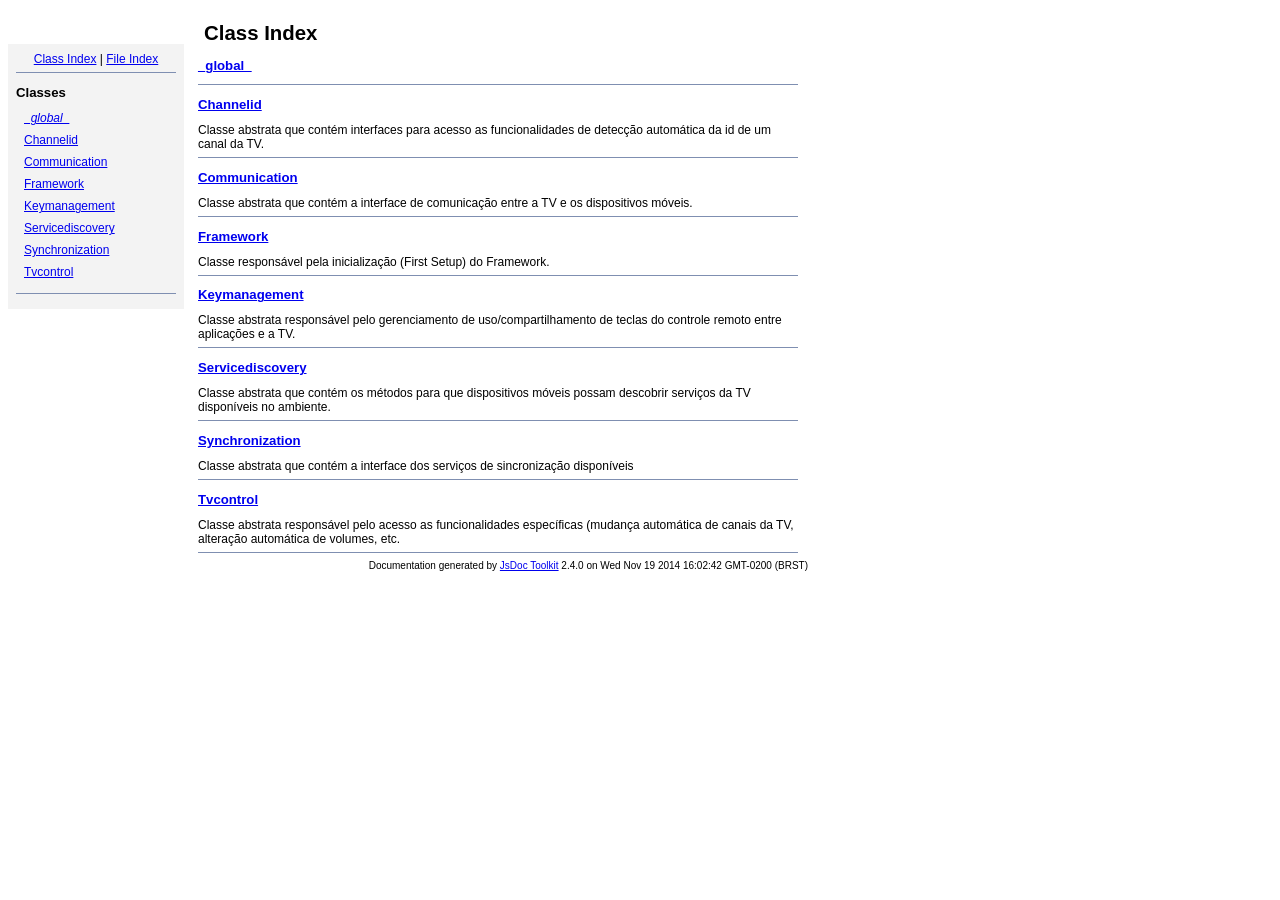
<file: jsdoc_toolkit-2.4.0/jsdoc-toolkit/out/jsdoc/index.html>
<!DOCTYPE html PUBLIC "-//W3C//DTD XHTML 1.0 Transitional//EN"
        "http://www.w3.org/TR/xhtml1/DTD/xhtml1-transitional.dtd">
<html xmlns="http://www.w3.org/1999/xhtml" xml:lang="en" lang="en">
	<head>
		<meta http-equiv="content-type" content="text/html; charset=utf-8" />
		
		<title>JsDoc Reference - Index</title>
		<meta name="generator" content="JsDoc Toolkit" />
		
		<style type="text/css">
		/* default.css */
body
{
	font: 12px "Lucida Grande", Tahoma, Arial, Helvetica, sans-serif;
	width: 800px;
}

.header
{
	clear: both;
	background-color: #ccc;
	padding: 8px;
}

h1
{
	font-size: 150%;
	font-weight: bold;
	padding: 0;
	margin: 1em 0 0 .3em;
}

hr
{
	border: none 0;
	border-top: 1px solid #7F8FB1;
	height: 1px;
}

pre.code
{
	display: block;
	padding: 8px;
	border: 1px dashed #ccc;
}

#index
{
	margin-top: 24px;
	float: left;
	width: 160px;
	position: absolute;
	left: 8px;
	background-color: #F3F3F3;
	padding: 8px;
}

#content
{
	margin-left: 190px;
	width: 600px;
}

.classList
{
	list-style-type: none;
	padding: 0;
	margin: 0 0 0 8px;
	font-family: arial, sans-serif;
	font-size: 1em;
	overflow: auto;
}

.classList li
{
	padding: 0;
	margin: 0 0 8px 0;
}

.summaryTable { width: 100%; }

h1.classTitle
{
	font-size:170%;
	line-height:130%;
}

h2 { font-size: 110%; }
caption, div.sectionTitle
{
	background-color: #7F8FB1;
	color: #fff;
	font-size:130%;
	text-align: left;
	padding: 2px 6px 2px 6px;
	border: 1px #7F8FB1 solid;
}

div.sectionTitle { margin-bottom: 8px; }
.summaryTable thead { display: none; }

.summaryTable td
{
	vertical-align: top;
	padding: 4px;
	border-bottom: 1px #7F8FB1 solid;
	border-right: 1px #7F8FB1 solid;
}

/*col#summaryAttributes {}*/
.summaryTable td.attributes
{
	border-left: 1px #7F8FB1 solid;
	width: 140px;
	text-align: right;
}

td.attributes, .fixedFont
{
	line-height: 15px;
	color: #002EBE;
	font-family: "Courier New",Courier,monospace;
	font-size: 13px;
}

.summaryTable td.nameDescription
{
	text-align: left;
	font-size: 13px;
	line-height: 15px;
}

.summaryTable td.nameDescription, .description
{
	line-height: 15px;
	padding: 4px;
	padding-left: 4px;
}

.summaryTable { margin-bottom: 8px; }

ul.inheritsList
{
	list-style: square;
	margin-left: 20px;
	padding-left: 0;
}

.detailList {
	margin-left: 20px; 
	line-height: 15px;
}
.detailList dt { margin-left: 20px; }

.detailList .heading
{
	font-weight: bold;
	padding-bottom: 6px;
	margin-left: 0;
}

.light, td.attributes, .light a:link, .light a:visited
{
	color: #777;
	font-style: italic;
}

.fineprint
{
	text-align: right;
	font-size: 10px;
}
		</style>
	</head>
	
	<body>
		<div id="header">
</div>
		
		<div id="index">
			<div align="center"><a href="index.html">Class Index</a>
| <a href="files.html">File Index</a></div>
<hr />
<h2>Classes</h2>
<ul class="classList">
	
	<li><i><a href="symbols/_global_.html">_global_</a></i></li>
	
	<li><a href="symbols/Channelid.html">Channelid</a></li>
	
	<li><a href="symbols/Communication.html">Communication</a></li>
	
	<li><a href="symbols/Framework.html">Framework</a></li>
	
	<li><a href="symbols/Keymanagement.html">Keymanagement</a></li>
	
	<li><a href="symbols/Servicediscovery.html">Servicediscovery</a></li>
	
	<li><a href="symbols/Synchronization.html">Synchronization</a></li>
	
	<li><a href="symbols/Tvcontrol.html">Tvcontrol</a></li>
	
</ul>
<hr />
		</div>
		
		<div id="content">
			<h1 class="classTitle">Class Index</h1>
			
			
			<div>
				<h2><a href="symbols/_global_.html">_global_</a></h2>
				
			</div>
			<hr />
			
			<div>
				<h2><a href="symbols/Channelid.html">Channelid</a></h2>
				Classe abstrata que contém interfaces para acesso as funcionalidades de detecção automática da id de um canal da TV.
			</div>
			<hr />
			
			<div>
				<h2><a href="symbols/Communication.html">Communication</a></h2>
				Classe abstrata que contém a interface de comunicação entre a TV e os dispositivos móveis.
			</div>
			<hr />
			
			<div>
				<h2><a href="symbols/Framework.html">Framework</a></h2>
				Classe responsável pela inicialização (First Setup) do Framework.
			</div>
			<hr />
			
			<div>
				<h2><a href="symbols/Keymanagement.html">Keymanagement</a></h2>
				Classe abstrata responsável pelo gerenciamento de uso/compartilhamento de teclas do controle remoto entre aplicações e a TV.
			</div>
			<hr />
			
			<div>
				<h2><a href="symbols/Servicediscovery.html">Servicediscovery</a></h2>
				Classe abstrata que contém os métodos para que dispositivos móveis possam descobrir serviços da TV disponíveis no ambiente.
			</div>
			<hr />
			
			<div>
				<h2><a href="symbols/Synchronization.html">Synchronization</a></h2>
				Classe abstrata que contém a interface dos serviços de sincronização disponíveis
			</div>
			<hr />
			
			<div>
				<h2><a href="symbols/Tvcontrol.html">Tvcontrol</a></h2>
				Classe abstrata responsável pelo acesso as funcionalidades específicas (mudança automática de canais da TV, alteração automática de volumes, etc.
			</div>
			<hr />
			
			
		</div>
		<div class="fineprint" style="clear:both">
			
			Documentation generated by <a href="http://code.google.com/p/jsdoc-toolkit/" target="_blankt">JsDoc Toolkit</a> 2.4.0 on Wed Nov 19 2014 16:02:42 GMT-0200 (BRST)
		</div>
	</body>
</html>
</file>
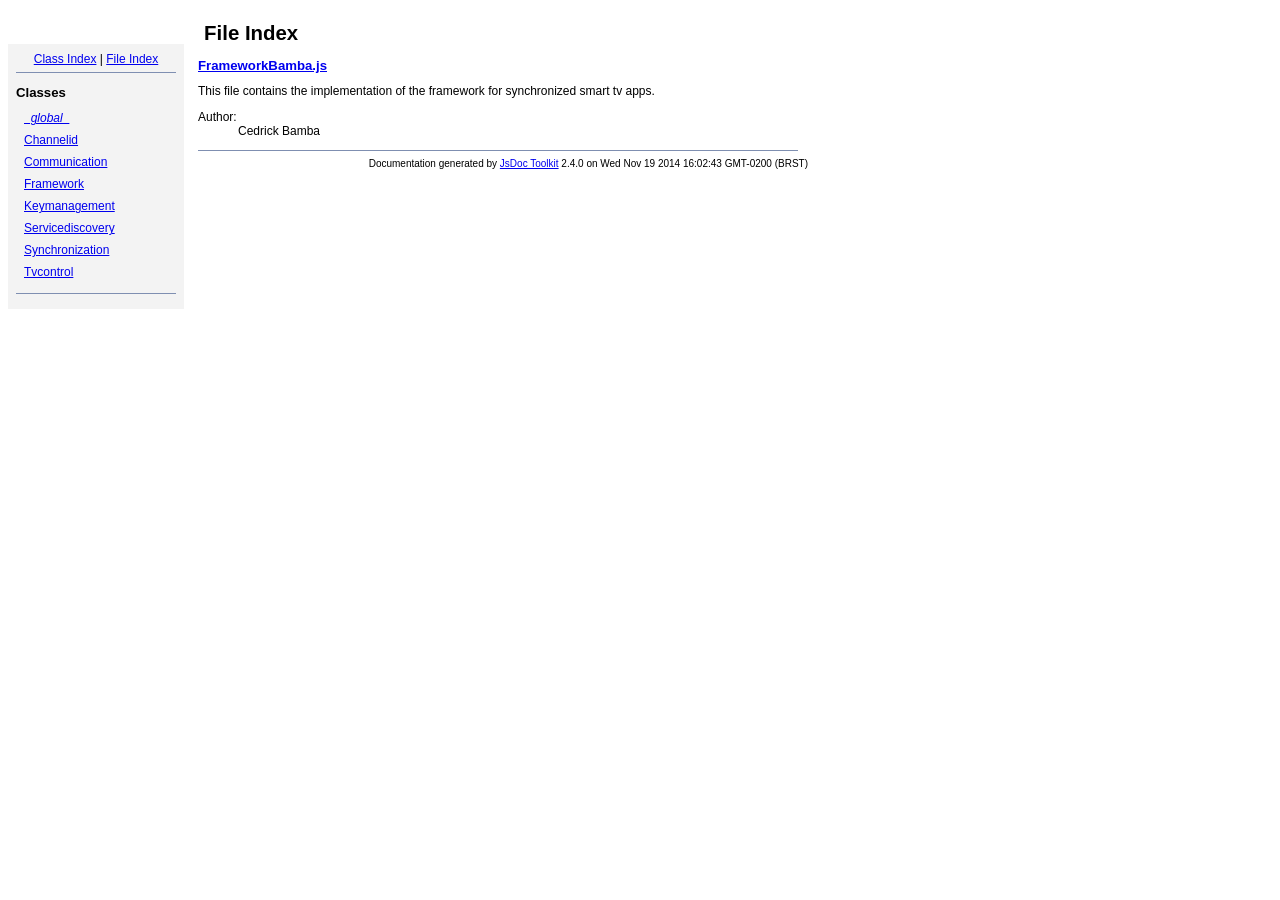
<file: jsdoc_toolkit-2.4.0/jsdoc-toolkit/out/jsdoc/files.html>
<!DOCTYPE html PUBLIC "-//W3C//DTD XHTML 1.0 Transitional//EN"
        "http://www.w3.org/TR/xhtml1/DTD/xhtml1-transitional.dtd">
<html xmlns="http://www.w3.org/1999/xhtml" xml:lang="en" lang="en">
	<head>
		<meta http-equiv="content-type" content="text/html; charset=utf-8" />
		
		<title>JsDoc Reference - File Index</title>
		<meta name="generator" content="JsDoc Toolkit" />
		
		<style type="text/css">
		/* default.css */
body
{
	font: 12px "Lucida Grande", Tahoma, Arial, Helvetica, sans-serif;
	width: 800px;
}

.header
{
	clear: both;
	background-color: #ccc;
	padding: 8px;
}

h1
{
	font-size: 150%;
	font-weight: bold;
	padding: 0;
	margin: 1em 0 0 .3em;
}

hr
{
	border: none 0;
	border-top: 1px solid #7F8FB1;
	height: 1px;
}

pre.code
{
	display: block;
	padding: 8px;
	border: 1px dashed #ccc;
}

#index
{
	margin-top: 24px;
	float: left;
	width: 160px;
	position: absolute;
	left: 8px;
	background-color: #F3F3F3;
	padding: 8px;
}

#content
{
	margin-left: 190px;
	width: 600px;
}

.classList
{
	list-style-type: none;
	padding: 0;
	margin: 0 0 0 8px;
	font-family: arial, sans-serif;
	font-size: 1em;
	overflow: auto;
}

.classList li
{
	padding: 0;
	margin: 0 0 8px 0;
}

.summaryTable { width: 100%; }

h1.classTitle
{
	font-size:170%;
	line-height:130%;
}

h2 { font-size: 110%; }
caption, div.sectionTitle
{
	background-color: #7F8FB1;
	color: #fff;
	font-size:130%;
	text-align: left;
	padding: 2px 6px 2px 6px;
	border: 1px #7F8FB1 solid;
}

div.sectionTitle { margin-bottom: 8px; }
.summaryTable thead { display: none; }

.summaryTable td
{
	vertical-align: top;
	padding: 4px;
	border-bottom: 1px #7F8FB1 solid;
	border-right: 1px #7F8FB1 solid;
}

/*col#summaryAttributes {}*/
.summaryTable td.attributes
{
	border-left: 1px #7F8FB1 solid;
	width: 140px;
	text-align: right;
}

td.attributes, .fixedFont
{
	line-height: 15px;
	color: #002EBE;
	font-family: "Courier New",Courier,monospace;
	font-size: 13px;
}

.summaryTable td.nameDescription
{
	text-align: left;
	font-size: 13px;
	line-height: 15px;
}

.summaryTable td.nameDescription, .description
{
	line-height: 15px;
	padding: 4px;
	padding-left: 4px;
}

.summaryTable { margin-bottom: 8px; }

ul.inheritsList
{
	list-style: square;
	margin-left: 20px;
	padding-left: 0;
}

.detailList {
	margin-left: 20px; 
	line-height: 15px;
}
.detailList dt { margin-left: 20px; }

.detailList .heading
{
	font-weight: bold;
	padding-bottom: 6px;
	margin-left: 0;
}

.light, td.attributes, .light a:link, .light a:visited
{
	color: #777;
	font-style: italic;
}

.fineprint
{
	text-align: right;
	font-size: 10px;
}
		</style>
	</head>
	
	<body>
		<div id="header">
</div>
		
		<div id="index">
			<div align="center"><a href="index.html">Class Index</a>
| <a href="files.html">File Index</a></div>
<hr />
<h2>Classes</h2>
<ul class="classList">
	
	<li><i><a href="symbols/_global_.html">_global_</a></i></li>
	
	<li><a href="symbols/Channelid.html">Channelid</a></li>
	
	<li><a href="symbols/Communication.html">Communication</a></li>
	
	<li><a href="symbols/Framework.html">Framework</a></li>
	
	<li><a href="symbols/Keymanagement.html">Keymanagement</a></li>
	
	<li><a href="symbols/Servicediscovery.html">Servicediscovery</a></li>
	
	<li><a href="symbols/Synchronization.html">Synchronization</a></li>
	
	<li><a href="symbols/Tvcontrol.html">Tvcontrol</a></li>
	
</ul>
<hr />
		</div>
		
		<div id="content">
			<h1 class="classTitle">File Index</h1>
			
			
			<div>
				<h2><a href="symbols/src/FrameworkBamba.js.html">FrameworkBamba.js</a></h2>
				
This file contains the implementation of the framework for synchronized smart tv apps.
				<dl>
					
						<dt class="heading">Author:</dt>
						<dd>Cedrick Bamba</dd>
					
					
					
					
				</dl>
			</div>
			<hr />
			
			
		</div>
		<div class="fineprint" style="clear:both">
			
			Documentation generated by <a href="http://code.google.com/p/jsdoc-toolkit/" target="_blankt">JsDoc Toolkit</a> 2.4.0 on Wed Nov 19 2014 16:02:43 GMT-0200 (BRST)
		</div>
	</body>
</html>
</file>
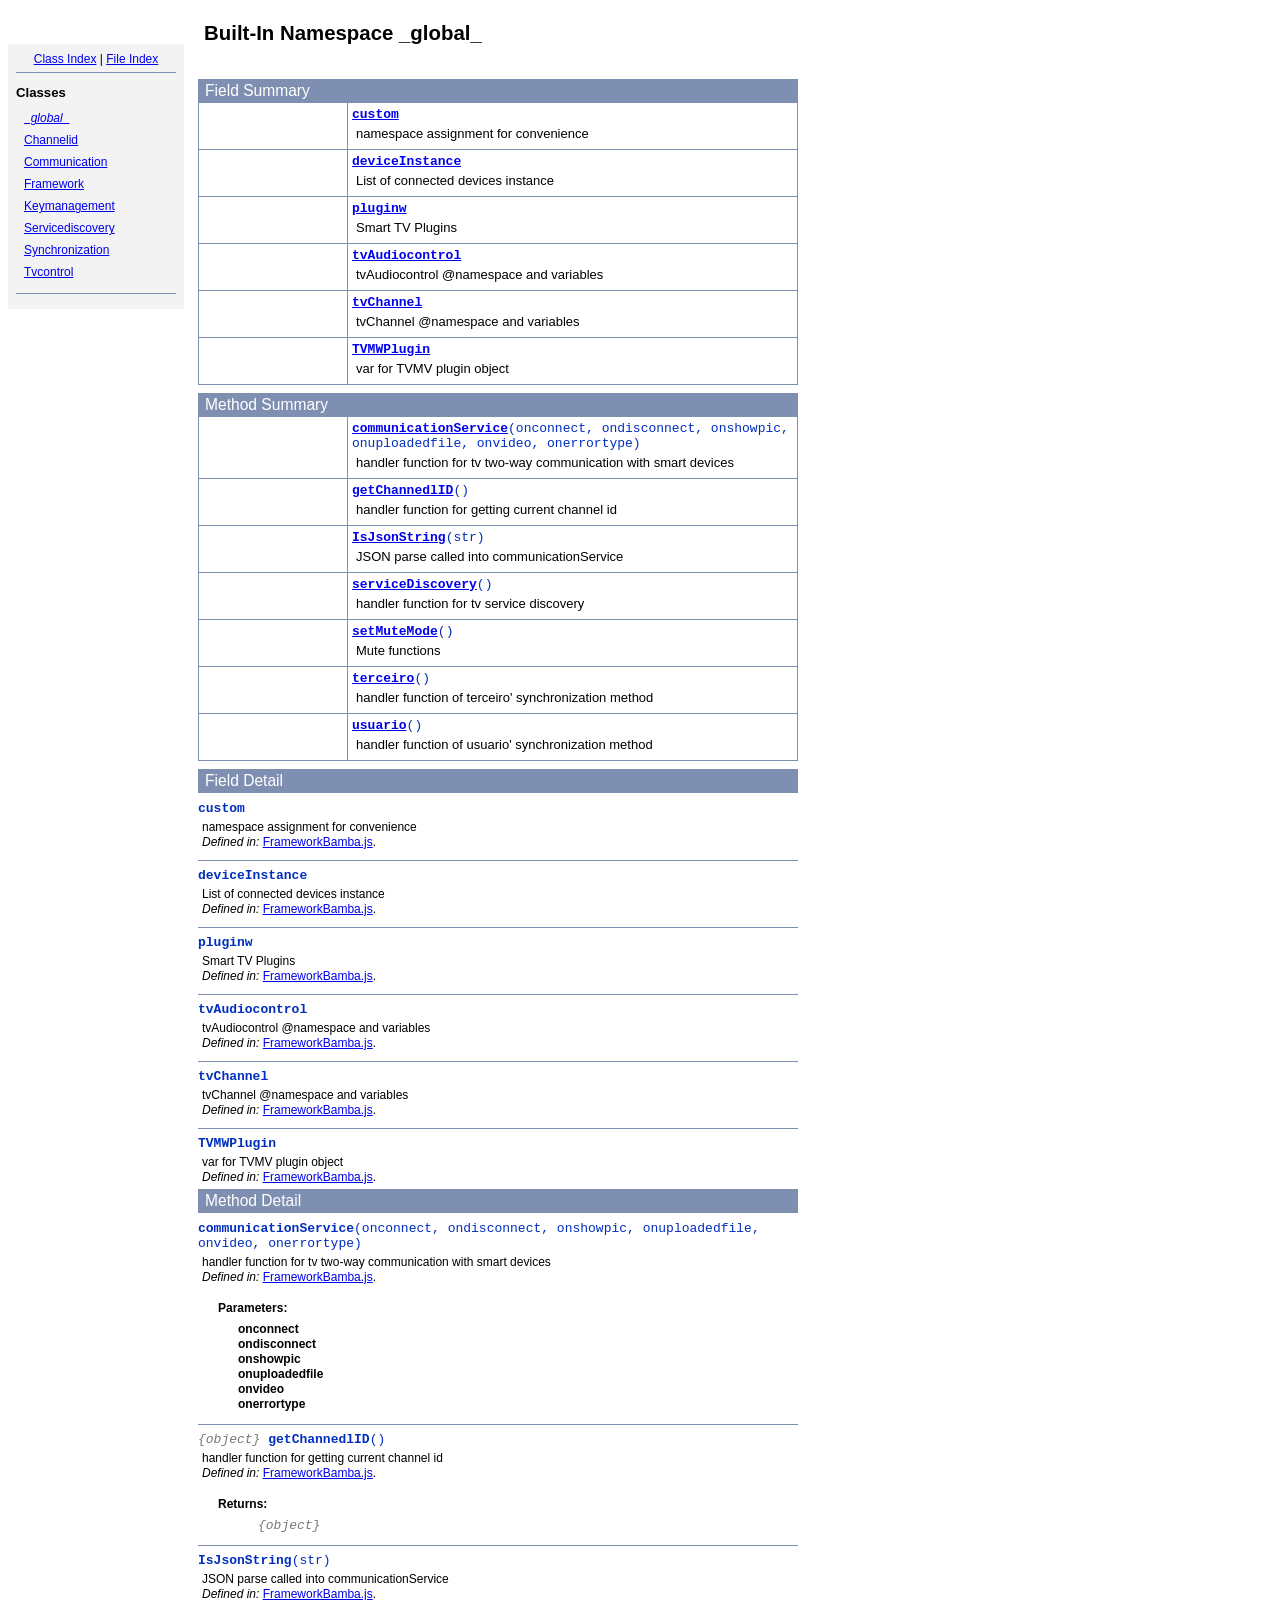
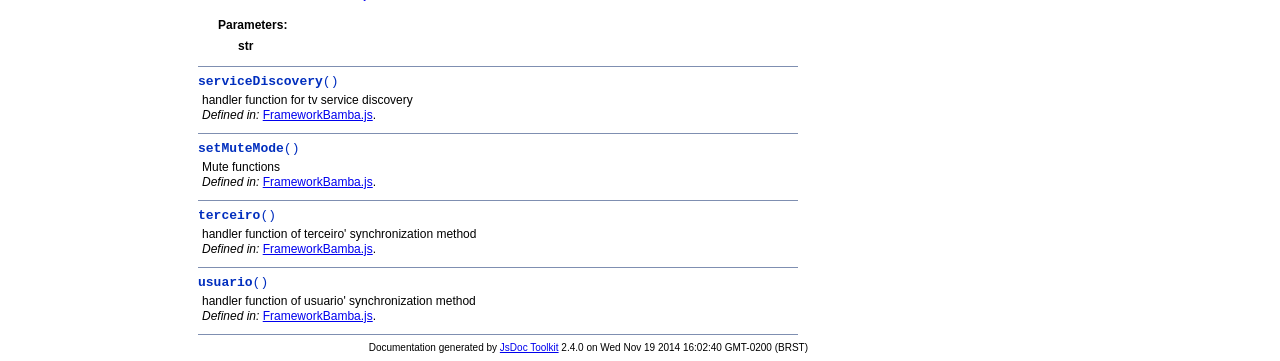
<file: jsdoc_toolkit-2.4.0/jsdoc-toolkit/out/jsdoc/symbols/_global_.html>
<!DOCTYPE html PUBLIC "-//W3C//DTD XHTML 1.0 Transitional//EN"
        "http://www.w3.org/TR/xhtml1/DTD/xhtml1-transitional.dtd">
<html xmlns="http://www.w3.org/1999/xhtml" xml:lang="en" lang="en">
	<head>
		<meta http-equiv="content-type" content="text/html; charset=utf-8" />
		<meta name="generator" content="JsDoc Toolkit" />
		
		<title>JsDoc Reference - _global_</title>

		<style type="text/css">
			/* default.css */
body
{
	font: 12px "Lucida Grande", Tahoma, Arial, Helvetica, sans-serif;
	width: 800px;
}

.header
{
	clear: both;
	background-color: #ccc;
	padding: 8px;
}

h1
{
	font-size: 150%;
	font-weight: bold;
	padding: 0;
	margin: 1em 0 0 .3em;
}

hr
{
	border: none 0;
	border-top: 1px solid #7F8FB1;
	height: 1px;
}

pre.code
{
	display: block;
	padding: 8px;
	border: 1px dashed #ccc;
}

#index
{
	margin-top: 24px;
	float: left;
	width: 160px;
	position: absolute;
	left: 8px;
	background-color: #F3F3F3;
	padding: 8px;
}

#content
{
	margin-left: 190px;
	width: 600px;
}

.classList
{
	list-style-type: none;
	padding: 0;
	margin: 0 0 0 8px;
	font-family: arial, sans-serif;
	font-size: 1em;
	overflow: auto;
}

.classList li
{
	padding: 0;
	margin: 0 0 8px 0;
}

.summaryTable { width: 100%; }

h1.classTitle
{
	font-size:170%;
	line-height:130%;
}

h2 { font-size: 110%; }
caption, div.sectionTitle
{
	background-color: #7F8FB1;
	color: #fff;
	font-size:130%;
	text-align: left;
	padding: 2px 6px 2px 6px;
	border: 1px #7F8FB1 solid;
}

div.sectionTitle { margin-bottom: 8px; }
.summaryTable thead { display: none; }

.summaryTable td
{
	vertical-align: top;
	padding: 4px;
	border-bottom: 1px #7F8FB1 solid;
	border-right: 1px #7F8FB1 solid;
}

/*col#summaryAttributes {}*/
.summaryTable td.attributes
{
	border-left: 1px #7F8FB1 solid;
	width: 140px;
	text-align: right;
}

td.attributes, .fixedFont
{
	line-height: 15px;
	color: #002EBE;
	font-family: "Courier New",Courier,monospace;
	font-size: 13px;
}

.summaryTable td.nameDescription
{
	text-align: left;
	font-size: 13px;
	line-height: 15px;
}

.summaryTable td.nameDescription, .description
{
	line-height: 15px;
	padding: 4px;
	padding-left: 4px;
}

.summaryTable { margin-bottom: 8px; }

ul.inheritsList
{
	list-style: square;
	margin-left: 20px;
	padding-left: 0;
}

.detailList {
	margin-left: 20px; 
	line-height: 15px;
}
.detailList dt { margin-left: 20px; }

.detailList .heading
{
	font-weight: bold;
	padding-bottom: 6px;
	margin-left: 0;
}

.light, td.attributes, .light a:link, .light a:visited
{
	color: #777;
	font-style: italic;
}

.fineprint
{
	text-align: right;
	font-size: 10px;
}
		</style>
	</head>

	<body>
<!-- ============================== header ================================= -->	
		<!-- begin static/header.html -->
		<div id="header">
</div>
		<!-- end static/header.html -->

<!-- ============================== classes index ============================ -->
		<div id="index">
			<!-- begin publish.classesIndex -->
			<div align="center"><a href="../index.html">Class Index</a>
| <a href="../files.html">File Index</a></div>
<hr />
<h2>Classes</h2>
<ul class="classList">
	
	<li><i><a href="../symbols/_global_.html">_global_</a></i></li>
	
	<li><a href="../symbols/Channelid.html">Channelid</a></li>
	
	<li><a href="../symbols/Communication.html">Communication</a></li>
	
	<li><a href="../symbols/Framework.html">Framework</a></li>
	
	<li><a href="../symbols/Keymanagement.html">Keymanagement</a></li>
	
	<li><a href="../symbols/Servicediscovery.html">Servicediscovery</a></li>
	
	<li><a href="../symbols/Synchronization.html">Synchronization</a></li>
	
	<li><a href="../symbols/Tvcontrol.html">Tvcontrol</a></li>
	
</ul>
<hr />
			<!-- end publish.classesIndex -->
		</div>
		
		<div id="content">
<!-- ============================== class title ============================ -->
			<h1 class="classTitle">
				
				Built-In Namespace _global_
			</h1>

<!-- ============================== class summary ========================== -->			
			<p class="description">
				
				
			
				
				
				
			</p>

<!-- ============================== constructor summary ==================== -->			
			

<!-- ============================== properties summary ===================== -->
			
				
				
				<table class="summaryTable" cellspacing="0" summary="A summary of the fields documented in the class _global_.">
					<caption>Field Summary</caption>
					<thead>
						<tr>
							<th scope="col">Field Attributes</th>
							<th scope="col">Field Name and Description</th>
						</tr>
					</thead>
					<tbody>
					
						<tr>
							<td class="attributes">&nbsp;</td>
							<td class="nameDescription">
								<div class="fixedFont">
								<b><a href="../symbols/_global_.html#custom">custom</a></b>
								</div>
								<div class="description">namespace assignment for convenience</div>
							</td>
						</tr>
					
						<tr>
							<td class="attributes">&nbsp;</td>
							<td class="nameDescription">
								<div class="fixedFont">
								<b><a href="../symbols/_global_.html#deviceInstance">deviceInstance</a></b>
								</div>
								<div class="description">List of connected devices instance</div>
							</td>
						</tr>
					
						<tr>
							<td class="attributes">&nbsp;</td>
							<td class="nameDescription">
								<div class="fixedFont">
								<b><a href="../symbols/_global_.html#pluginw">pluginw</a></b>
								</div>
								<div class="description">Smart TV Plugins</div>
							</td>
						</tr>
					
						<tr>
							<td class="attributes">&nbsp;</td>
							<td class="nameDescription">
								<div class="fixedFont">
								<b><a href="../symbols/_global_.html#tvAudiocontrol">tvAudiocontrol</a></b>
								</div>
								<div class="description">tvAudiocontrol @namespace and variables</div>
							</td>
						</tr>
					
						<tr>
							<td class="attributes">&nbsp;</td>
							<td class="nameDescription">
								<div class="fixedFont">
								<b><a href="../symbols/_global_.html#tvChannel">tvChannel</a></b>
								</div>
								<div class="description">tvChannel @namespace and variables</div>
							</td>
						</tr>
					
						<tr>
							<td class="attributes">&nbsp;</td>
							<td class="nameDescription">
								<div class="fixedFont">
								<b><a href="../symbols/_global_.html#TVMWPlugin">TVMWPlugin</a></b>
								</div>
								<div class="description">var for TVMV plugin object</div>
							</td>
						</tr>
					
					</tbody>
				</table>
				
				
				
			

<!-- ============================== methods summary ======================== -->
			
				
				
				<table class="summaryTable" cellspacing="0" summary="A summary of the methods documented in the class _global_.">
					<caption>Method Summary</caption>
					<thead>
						<tr>
							<th scope="col">Method Attributes</th>
							<th scope="col">Method Name and Description</th>
						</tr>
					</thead>
					<tbody>
					
						<tr>
							<td class="attributes">&nbsp;</td>
							<td class="nameDescription">
								<div class="fixedFont"><b><a href="../symbols/_global_.html#communicationService">communicationService</a></b>(onconnect, ondisconnect, onshowpic, onuploadedfile, onvideo, onerrortype)
								</div>
								<div class="description">handler function for tv two-way communication with smart devices</div>
							</td>
						</tr>
					
						<tr>
							<td class="attributes">&nbsp;</td>
							<td class="nameDescription">
								<div class="fixedFont"><b><a href="../symbols/_global_.html#getChannedlID">getChannedlID</a></b>()
								</div>
								<div class="description">handler function for getting current channel id</div>
							</td>
						</tr>
					
						<tr>
							<td class="attributes">&nbsp;</td>
							<td class="nameDescription">
								<div class="fixedFont"><b><a href="../symbols/_global_.html#IsJsonString">IsJsonString</a></b>(str)
								</div>
								<div class="description">JSON parse called into communicationService</div>
							</td>
						</tr>
					
						<tr>
							<td class="attributes">&nbsp;</td>
							<td class="nameDescription">
								<div class="fixedFont"><b><a href="../symbols/_global_.html#serviceDiscovery">serviceDiscovery</a></b>()
								</div>
								<div class="description">handler function for tv service discovery</div>
							</td>
						</tr>
					
						<tr>
							<td class="attributes">&nbsp;</td>
							<td class="nameDescription">
								<div class="fixedFont"><b><a href="../symbols/_global_.html#setMuteMode">setMuteMode</a></b>()
								</div>
								<div class="description">Mute functions</div>
							</td>
						</tr>
					
						<tr>
							<td class="attributes">&nbsp;</td>
							<td class="nameDescription">
								<div class="fixedFont"><b><a href="../symbols/_global_.html#terceiro">terceiro</a></b>()
								</div>
								<div class="description">handler function of terceiro' synchronization method</div>
							</td>
						</tr>
					
						<tr>
							<td class="attributes">&nbsp;</td>
							<td class="nameDescription">
								<div class="fixedFont"><b><a href="../symbols/_global_.html#usuario">usuario</a></b>()
								</div>
								<div class="description">handler function of usuario' synchronization method</div>
							</td>
						</tr>
					
					</tbody>
				</table>
				
				
				
			
<!-- ============================== events summary ======================== -->
			

<!-- ============================== constructor details ==================== -->		
			

<!-- ============================== field details ========================== -->		
			
				<div class="sectionTitle">
					Field Detail
				</div>
				
					<a name="custom"> </a>
					<div class="fixedFont">
					
					
					<b>custom</b>
					
					</div>
					<div class="description">
						namespace assignment for convenience
						
							<br />
							<i>Defined in: </i> <a href="../symbols/src/FrameworkBamba.js.html">FrameworkBamba.js</a>.
						
						
					</div>
					
					

						
						
						
						

					<hr />
				
					<a name="deviceInstance"> </a>
					<div class="fixedFont">
					
					
					<b>deviceInstance</b>
					
					</div>
					<div class="description">
						List of connected devices instance
						
							<br />
							<i>Defined in: </i> <a href="../symbols/src/FrameworkBamba.js.html">FrameworkBamba.js</a>.
						
						
					</div>
					
					

						
						
						
						

					<hr />
				
					<a name="pluginw"> </a>
					<div class="fixedFont">
					
					
					<b>pluginw</b>
					
					</div>
					<div class="description">
						Smart TV Plugins
						
							<br />
							<i>Defined in: </i> <a href="../symbols/src/FrameworkBamba.js.html">FrameworkBamba.js</a>.
						
						
					</div>
					
					

						
						
						
						

					<hr />
				
					<a name="tvAudiocontrol"> </a>
					<div class="fixedFont">
					
					
					<b>tvAudiocontrol</b>
					
					</div>
					<div class="description">
						tvAudiocontrol @namespace and variables
						
							<br />
							<i>Defined in: </i> <a href="../symbols/src/FrameworkBamba.js.html">FrameworkBamba.js</a>.
						
						
					</div>
					
					

						
						
						
						

					<hr />
				
					<a name="tvChannel"> </a>
					<div class="fixedFont">
					
					
					<b>tvChannel</b>
					
					</div>
					<div class="description">
						tvChannel @namespace and variables
						
							<br />
							<i>Defined in: </i> <a href="../symbols/src/FrameworkBamba.js.html">FrameworkBamba.js</a>.
						
						
					</div>
					
					

						
						
						
						

					<hr />
				
					<a name="TVMWPlugin"> </a>
					<div class="fixedFont">
					
					
					<b>TVMWPlugin</b>
					
					</div>
					<div class="description">
						var for TVMV plugin object
						
							<br />
							<i>Defined in: </i> <a href="../symbols/src/FrameworkBamba.js.html">FrameworkBamba.js</a>.
						
						
					</div>
					
					

						
						
						
						

					
				
			

<!-- ============================== method details ========================= -->		
			
				<div class="sectionTitle">
					Method Detail
				</div>
				
					<a name="communicationService"> </a>
					<div class="fixedFont">
					
					
					<b>communicationService</b>(onconnect, ondisconnect, onshowpic, onuploadedfile, onvideo, onerrortype)
					
					</div>
					<div class="description">
						handler function for tv two-way communication with smart devices
						
							<br />
							<i>Defined in: </i> <a href="../symbols/src/FrameworkBamba.js.html">FrameworkBamba.js</a>.
						
						
					</div>
					
					
					
						
							<dl class="detailList">
							<dt class="heading">Parameters:</dt>
							
								<dt>
									<b>onconnect</b>
									
								</dt>
								<dd></dd>
							
								<dt>
									<b>ondisconnect</b>
									
								</dt>
								<dd></dd>
							
								<dt>
									<b>onshowpic</b>
									
								</dt>
								<dd></dd>
							
								<dt>
									<b>onuploadedfile</b>
									
								</dt>
								<dd></dd>
							
								<dt>
									<b>onvideo</b>
									
								</dt>
								<dd></dd>
							
								<dt>
									<b>onerrortype</b>
									
								</dt>
								<dd></dd>
							
							</dl>
						
						
						
						
						
						
						

					<hr />
				
					<a name="getChannedlID"> </a>
					<div class="fixedFont">
					
					<span class="light">{object}</span>
					<b>getChannedlID</b>()
					
					</div>
					<div class="description">
						handler function for getting current channel id
						
							<br />
							<i>Defined in: </i> <a href="../symbols/src/FrameworkBamba.js.html">FrameworkBamba.js</a>.
						
						
					</div>
					
					
					
						
						
						
						
						
							<dl class="detailList">
							<dt class="heading">Returns:</dt>
							
								<dd><span class="light fixedFont">{object}</span> </dd>
							
							</dl>
						
						
						

					<hr />
				
					<a name="IsJsonString"> </a>
					<div class="fixedFont">
					
					
					<b>IsJsonString</b>(str)
					
					</div>
					<div class="description">
						JSON parse called into communicationService
						
							<br />
							<i>Defined in: </i> <a href="../symbols/src/FrameworkBamba.js.html">FrameworkBamba.js</a>.
						
						
					</div>
					
					
					
						
							<dl class="detailList">
							<dt class="heading">Parameters:</dt>
							
								<dt>
									<b>str</b>
									
								</dt>
								<dd></dd>
							
							</dl>
						
						
						
						
						
						
						

					<hr />
				
					<a name="serviceDiscovery"> </a>
					<div class="fixedFont">
					
					
					<b>serviceDiscovery</b>()
					
					</div>
					<div class="description">
						handler function for tv service discovery
						
							<br />
							<i>Defined in: </i> <a href="../symbols/src/FrameworkBamba.js.html">FrameworkBamba.js</a>.
						
						
					</div>
					
					
					
						
						
						
						
						
						
						

					<hr />
				
					<a name="setMuteMode"> </a>
					<div class="fixedFont">
					
					
					<b>setMuteMode</b>()
					
					</div>
					<div class="description">
						Mute functions
						
							<br />
							<i>Defined in: </i> <a href="../symbols/src/FrameworkBamba.js.html">FrameworkBamba.js</a>.
						
						
					</div>
					
					
					
						
						
						
						
						
						
						

					<hr />
				
					<a name="terceiro"> </a>
					<div class="fixedFont">
					
					
					<b>terceiro</b>()
					
					</div>
					<div class="description">
						handler function of terceiro' synchronization method
						
							<br />
							<i>Defined in: </i> <a href="../symbols/src/FrameworkBamba.js.html">FrameworkBamba.js</a>.
						
						
					</div>
					
					
					
						
						
						
						
						
						
						

					<hr />
				
					<a name="usuario"> </a>
					<div class="fixedFont">
					
					
					<b>usuario</b>()
					
					</div>
					<div class="description">
						handler function of usuario' synchronization method
						
							<br />
							<i>Defined in: </i> <a href="../symbols/src/FrameworkBamba.js.html">FrameworkBamba.js</a>.
						
						
					</div>
					
					
					
						
						
						
						
						
						
						

					
				
			
			
<!-- ============================== event details ========================= -->		
			
			
			<hr />
		</div>

		
<!-- ============================== footer ================================= -->
		<div class="fineprint" style="clear:both">
			
			Documentation generated by <a href="http://code.google.com/p/jsdoc-toolkit/" target="_blank">JsDoc Toolkit</a> 2.4.0 on Wed Nov 19 2014 16:02:40 GMT-0200 (BRST)
		</div>
	</body>
</html>
</file>
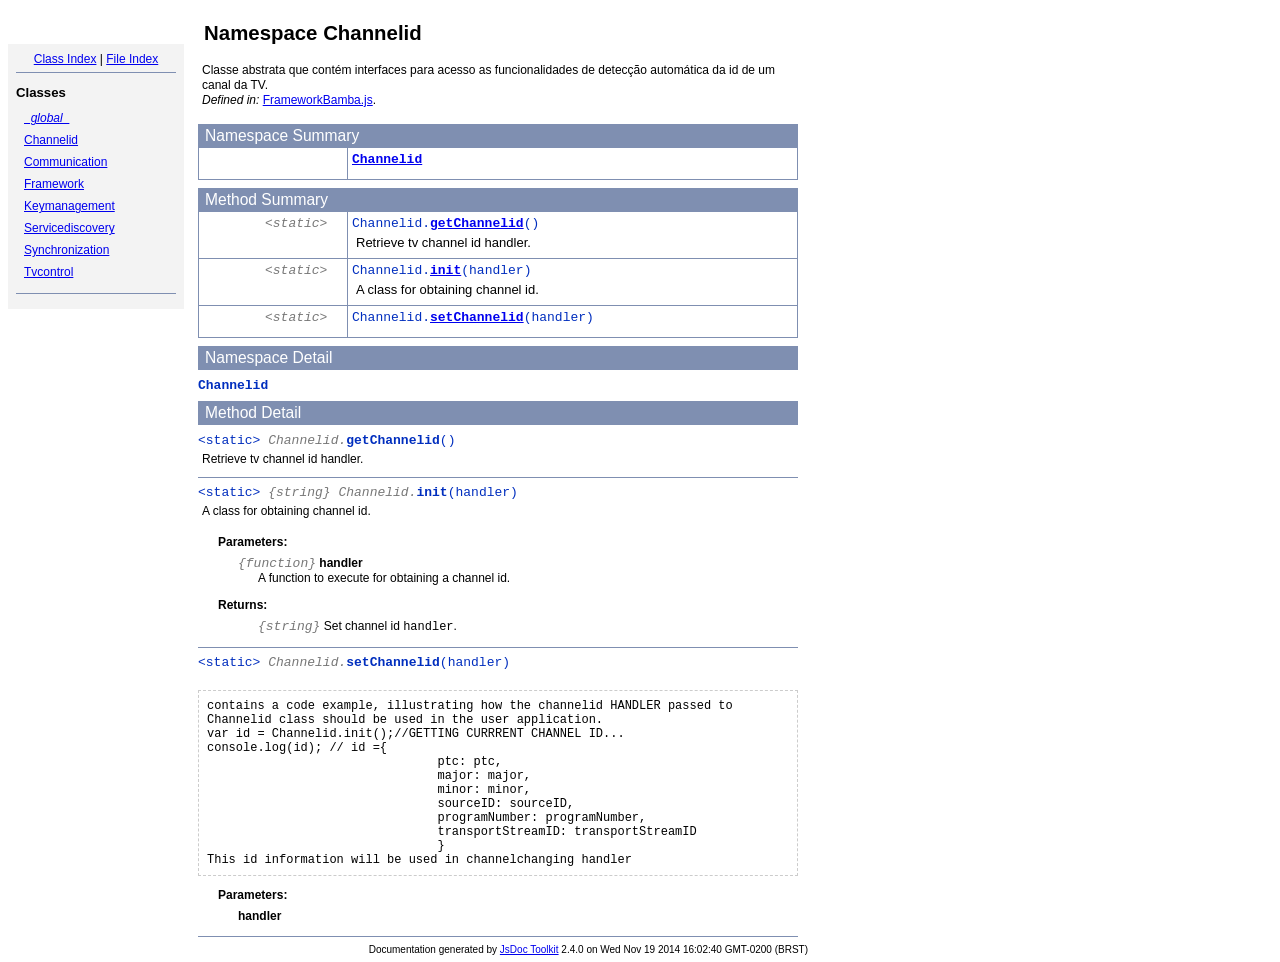
<file: jsdoc_toolkit-2.4.0/jsdoc-toolkit/out/jsdoc/symbols/Channelid.html>
<!DOCTYPE html PUBLIC "-//W3C//DTD XHTML 1.0 Transitional//EN"
        "http://www.w3.org/TR/xhtml1/DTD/xhtml1-transitional.dtd">
<html xmlns="http://www.w3.org/1999/xhtml" xml:lang="en" lang="en">
	<head>
		<meta http-equiv="content-type" content="text/html; charset=utf-8" />
		<meta name="generator" content="JsDoc Toolkit" />
		
		<title>JsDoc Reference - Channelid</title>

		<style type="text/css">
			/* default.css */
body
{
	font: 12px "Lucida Grande", Tahoma, Arial, Helvetica, sans-serif;
	width: 800px;
}

.header
{
	clear: both;
	background-color: #ccc;
	padding: 8px;
}

h1
{
	font-size: 150%;
	font-weight: bold;
	padding: 0;
	margin: 1em 0 0 .3em;
}

hr
{
	border: none 0;
	border-top: 1px solid #7F8FB1;
	height: 1px;
}

pre.code
{
	display: block;
	padding: 8px;
	border: 1px dashed #ccc;
}

#index
{
	margin-top: 24px;
	float: left;
	width: 160px;
	position: absolute;
	left: 8px;
	background-color: #F3F3F3;
	padding: 8px;
}

#content
{
	margin-left: 190px;
	width: 600px;
}

.classList
{
	list-style-type: none;
	padding: 0;
	margin: 0 0 0 8px;
	font-family: arial, sans-serif;
	font-size: 1em;
	overflow: auto;
}

.classList li
{
	padding: 0;
	margin: 0 0 8px 0;
}

.summaryTable { width: 100%; }

h1.classTitle
{
	font-size:170%;
	line-height:130%;
}

h2 { font-size: 110%; }
caption, div.sectionTitle
{
	background-color: #7F8FB1;
	color: #fff;
	font-size:130%;
	text-align: left;
	padding: 2px 6px 2px 6px;
	border: 1px #7F8FB1 solid;
}

div.sectionTitle { margin-bottom: 8px; }
.summaryTable thead { display: none; }

.summaryTable td
{
	vertical-align: top;
	padding: 4px;
	border-bottom: 1px #7F8FB1 solid;
	border-right: 1px #7F8FB1 solid;
}

/*col#summaryAttributes {}*/
.summaryTable td.attributes
{
	border-left: 1px #7F8FB1 solid;
	width: 140px;
	text-align: right;
}

td.attributes, .fixedFont
{
	line-height: 15px;
	color: #002EBE;
	font-family: "Courier New",Courier,monospace;
	font-size: 13px;
}

.summaryTable td.nameDescription
{
	text-align: left;
	font-size: 13px;
	line-height: 15px;
}

.summaryTable td.nameDescription, .description
{
	line-height: 15px;
	padding: 4px;
	padding-left: 4px;
}

.summaryTable { margin-bottom: 8px; }

ul.inheritsList
{
	list-style: square;
	margin-left: 20px;
	padding-left: 0;
}

.detailList {
	margin-left: 20px; 
	line-height: 15px;
}
.detailList dt { margin-left: 20px; }

.detailList .heading
{
	font-weight: bold;
	padding-bottom: 6px;
	margin-left: 0;
}

.light, td.attributes, .light a:link, .light a:visited
{
	color: #777;
	font-style: italic;
}

.fineprint
{
	text-align: right;
	font-size: 10px;
}
		</style>
	</head>

	<body>
<!-- ============================== header ================================= -->	
		<!-- begin static/header.html -->
		<div id="header">
</div>
		<!-- end static/header.html -->

<!-- ============================== classes index ============================ -->
		<div id="index">
			<!-- begin publish.classesIndex -->
			<div align="center"><a href="../index.html">Class Index</a>
| <a href="../files.html">File Index</a></div>
<hr />
<h2>Classes</h2>
<ul class="classList">
	
	<li><i><a href="../symbols/_global_.html">_global_</a></i></li>
	
	<li><a href="../symbols/Channelid.html">Channelid</a></li>
	
	<li><a href="../symbols/Communication.html">Communication</a></li>
	
	<li><a href="../symbols/Framework.html">Framework</a></li>
	
	<li><a href="../symbols/Keymanagement.html">Keymanagement</a></li>
	
	<li><a href="../symbols/Servicediscovery.html">Servicediscovery</a></li>
	
	<li><a href="../symbols/Synchronization.html">Synchronization</a></li>
	
	<li><a href="../symbols/Tvcontrol.html">Tvcontrol</a></li>
	
</ul>
<hr />
			<!-- end publish.classesIndex -->
		</div>
		
		<div id="content">
<!-- ============================== class title ============================ -->
			<h1 class="classTitle">
				
				Namespace Channelid
			</h1>

<!-- ============================== class summary ========================== -->			
			<p class="description">
				
				
			
				Classe abstrata que contém interfaces para acesso as funcionalidades de detecção automática da id de um canal da TV.
				
				
					<br /><i>Defined in: </i> <a href="../symbols/src/FrameworkBamba.js.html">FrameworkBamba.js</a>.
				
			</p>

<!-- ============================== constructor summary ==================== -->			
			
			<table class="summaryTable" cellspacing="0" summary="A summary of the constructor documented in the class Channelid.">
				<caption>Namespace Summary</caption>
				<thead>
					<tr>
						<th scope="col">Constructor Attributes</th>
						<th scope="col">Constructor Name and Description</th>
					</tr>
				</thead>
				<tbody>
					<tr>
						<td class="attributes">&nbsp;</td>
						<td class="nameDescription" >
							<div class="fixedFont">
								<b><a href="../symbols/Channelid.html#constructor">Channelid</a></b>
							</div>
							<div class="description"></div>
						</td>
					</tr>
				</tbody>
			</table>
			

<!-- ============================== properties summary ===================== -->
			

<!-- ============================== methods summary ======================== -->
			
				
				
				<table class="summaryTable" cellspacing="0" summary="A summary of the methods documented in the class Channelid.">
					<caption>Method Summary</caption>
					<thead>
						<tr>
							<th scope="col">Method Attributes</th>
							<th scope="col">Method Name and Description</th>
						</tr>
					</thead>
					<tbody>
					
						<tr>
							<td class="attributes">&lt;static&gt; &nbsp;</td>
							<td class="nameDescription">
								<div class="fixedFont">Channelid.<b><a href="../symbols/Channelid.html#.getChannelid">getChannelid</a></b>()
								</div>
								<div class="description">Retrieve tv channel id handler.</div>
							</td>
						</tr>
					
						<tr>
							<td class="attributes">&lt;static&gt; &nbsp;</td>
							<td class="nameDescription">
								<div class="fixedFont">Channelid.<b><a href="../symbols/Channelid.html#.init">init</a></b>(handler)
								</div>
								<div class="description">A class for obtaining channel id.</div>
							</td>
						</tr>
					
						<tr>
							<td class="attributes">&lt;static&gt; &nbsp;</td>
							<td class="nameDescription">
								<div class="fixedFont">Channelid.<b><a href="../symbols/Channelid.html#.setChannelid">setChannelid</a></b>(handler)
								</div>
								<div class="description"></div>
							</td>
						</tr>
					
					</tbody>
				</table>
				
				
				
			
<!-- ============================== events summary ======================== -->
			

<!-- ============================== constructor details ==================== -->		
			
			<div class="details"><a name="constructor"> </a>
				<div class="sectionTitle">
					Namespace Detail
				</div>
				
				<div class="fixedFont">
						<b>Channelid</b>
				</div>
				
				<div class="description">
					
					
				</div>
				
				
				
				
					
					
					
					
					
					
					

			</div>
			

<!-- ============================== field details ========================== -->		
			

<!-- ============================== method details ========================= -->		
			
				<div class="sectionTitle">
					Method Detail
				</div>
				
					<a name=".getChannelid"> </a>
					<div class="fixedFont">&lt;static&gt; 
					
					
					<span class="light">Channelid.</span><b>getChannelid</b>()
					
					</div>
					<div class="description">
						Retrieve tv channel id handler.
						
						
					</div>
					
					
					
						
						
						
						
						
						
						

					<hr />
				
					<a name=".init"> </a>
					<div class="fixedFont">&lt;static&gt; 
					
					<span class="light">{string}</span>
					<span class="light">Channelid.</span><b>init</b>(handler)
					
					</div>
					<div class="description">
						A class for obtaining channel id.
						
						
					</div>
					
					
					
						
							<dl class="detailList">
							<dt class="heading">Parameters:</dt>
							
								<dt>
									<span class="light fixedFont">{function}</span> <b>handler</b>
									
								</dt>
								<dd>A function to execute for obtaining a channel id.</dd>
							
							</dl>
						
						
						
						
						
							<dl class="detailList">
							<dt class="heading">Returns:</dt>
							
								<dd><span class="light fixedFont">{string}</span> Set channel id <tt>handler</tt>.</dd>
							
							</dl>
						
						
						

					<hr />
				
					<a name=".setChannelid"> </a>
					<div class="fixedFont">&lt;static&gt; 
					
					
					<span class="light">Channelid.</span><b>setChannelid</b>(handler)
					
					</div>
					<div class="description">
						
						
						
					</div>
					
					
					
					<pre class="code">contains a code example, illustrating how the channelid HANDLER passed to  Channelid class should be used in the user application. var id = Channelid.init();//GETTING CURRRENT CHANNEL ID...console.log(id); // id ={
				ptc: ptc,
				major: major,
				minor: minor,
				sourceID: sourceID,
				programNumber: programNumber,
				transportStreamID: transportStreamID
				}This id information will be used in channelchanging handler</pre>
					
					
					
						
							<dl class="detailList">
							<dt class="heading">Parameters:</dt>
							
								<dt>
									<b>handler</b>
									
								</dt>
								<dd></dd>
							
							</dl>
						
						
						
						
						
						
						

					
				
			
			
<!-- ============================== event details ========================= -->		
			
			
			<hr />
		</div>

		
<!-- ============================== footer ================================= -->
		<div class="fineprint" style="clear:both">
			
			Documentation generated by <a href="http://code.google.com/p/jsdoc-toolkit/" target="_blank">JsDoc Toolkit</a> 2.4.0 on Wed Nov 19 2014 16:02:40 GMT-0200 (BRST)
		</div>
	</body>
</html>
</file>
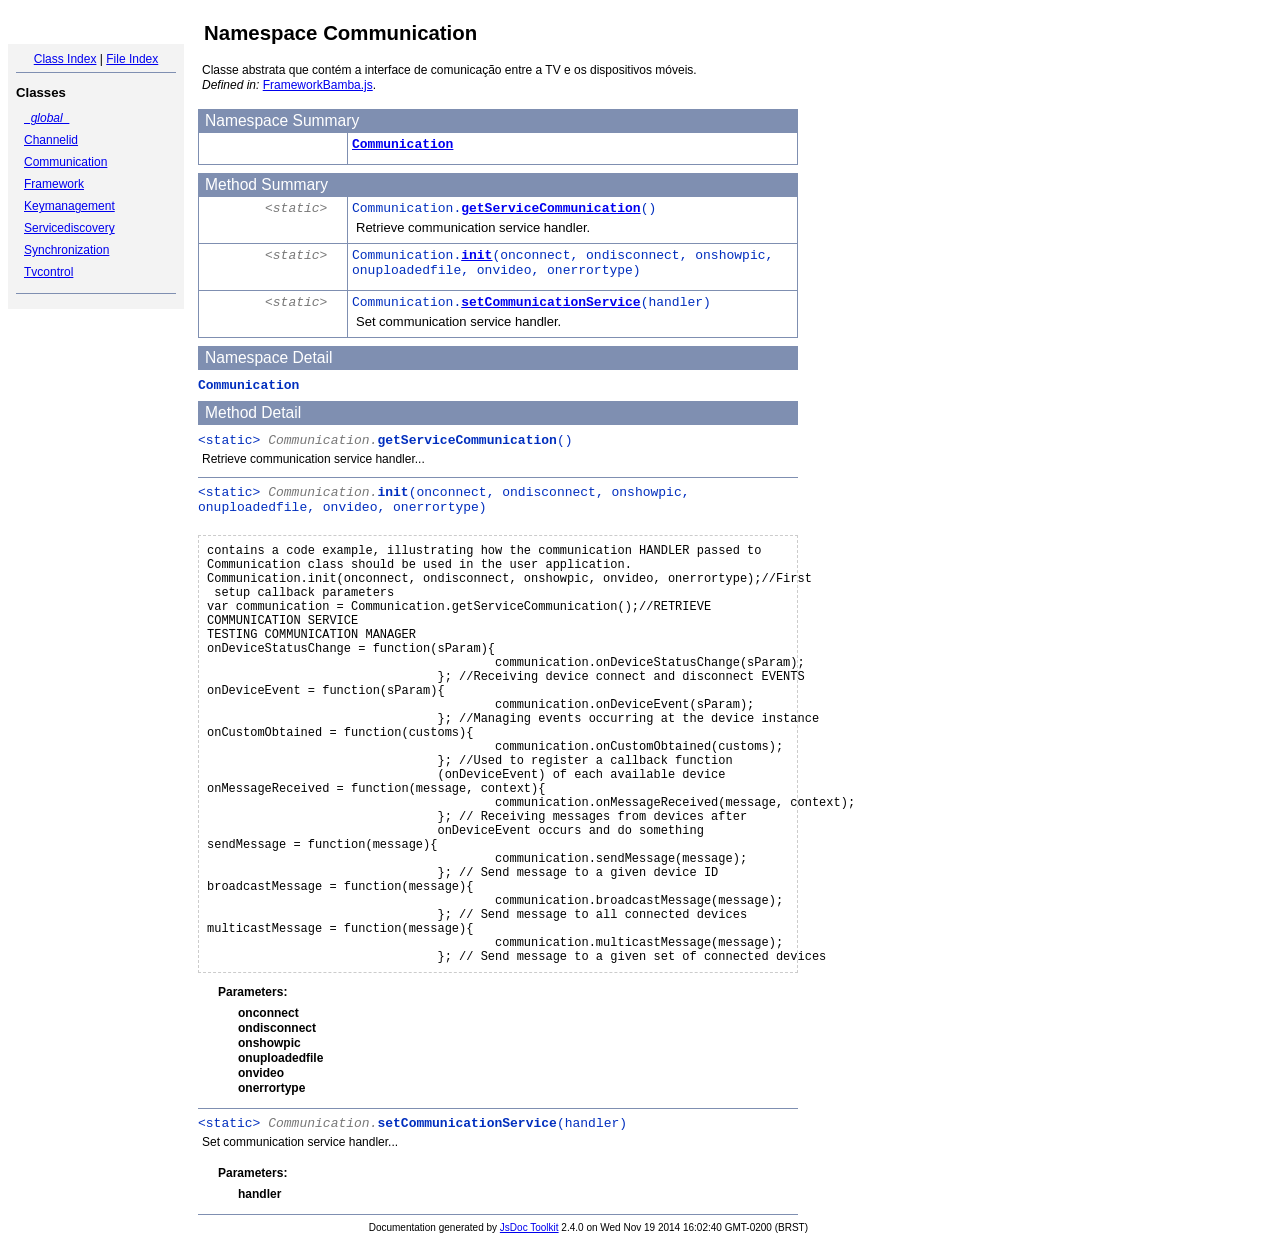
<file: jsdoc_toolkit-2.4.0/jsdoc-toolkit/out/jsdoc/symbols/Communication.html>
<!DOCTYPE html PUBLIC "-//W3C//DTD XHTML 1.0 Transitional//EN"
        "http://www.w3.org/TR/xhtml1/DTD/xhtml1-transitional.dtd">
<html xmlns="http://www.w3.org/1999/xhtml" xml:lang="en" lang="en">
	<head>
		<meta http-equiv="content-type" content="text/html; charset=utf-8" />
		<meta name="generator" content="JsDoc Toolkit" />
		
		<title>JsDoc Reference - Communication</title>

		<style type="text/css">
			/* default.css */
body
{
	font: 12px "Lucida Grande", Tahoma, Arial, Helvetica, sans-serif;
	width: 800px;
}

.header
{
	clear: both;
	background-color: #ccc;
	padding: 8px;
}

h1
{
	font-size: 150%;
	font-weight: bold;
	padding: 0;
	margin: 1em 0 0 .3em;
}

hr
{
	border: none 0;
	border-top: 1px solid #7F8FB1;
	height: 1px;
}

pre.code
{
	display: block;
	padding: 8px;
	border: 1px dashed #ccc;
}

#index
{
	margin-top: 24px;
	float: left;
	width: 160px;
	position: absolute;
	left: 8px;
	background-color: #F3F3F3;
	padding: 8px;
}

#content
{
	margin-left: 190px;
	width: 600px;
}

.classList
{
	list-style-type: none;
	padding: 0;
	margin: 0 0 0 8px;
	font-family: arial, sans-serif;
	font-size: 1em;
	overflow: auto;
}

.classList li
{
	padding: 0;
	margin: 0 0 8px 0;
}

.summaryTable { width: 100%; }

h1.classTitle
{
	font-size:170%;
	line-height:130%;
}

h2 { font-size: 110%; }
caption, div.sectionTitle
{
	background-color: #7F8FB1;
	color: #fff;
	font-size:130%;
	text-align: left;
	padding: 2px 6px 2px 6px;
	border: 1px #7F8FB1 solid;
}

div.sectionTitle { margin-bottom: 8px; }
.summaryTable thead { display: none; }

.summaryTable td
{
	vertical-align: top;
	padding: 4px;
	border-bottom: 1px #7F8FB1 solid;
	border-right: 1px #7F8FB1 solid;
}

/*col#summaryAttributes {}*/
.summaryTable td.attributes
{
	border-left: 1px #7F8FB1 solid;
	width: 140px;
	text-align: right;
}

td.attributes, .fixedFont
{
	line-height: 15px;
	color: #002EBE;
	font-family: "Courier New",Courier,monospace;
	font-size: 13px;
}

.summaryTable td.nameDescription
{
	text-align: left;
	font-size: 13px;
	line-height: 15px;
}

.summaryTable td.nameDescription, .description
{
	line-height: 15px;
	padding: 4px;
	padding-left: 4px;
}

.summaryTable { margin-bottom: 8px; }

ul.inheritsList
{
	list-style: square;
	margin-left: 20px;
	padding-left: 0;
}

.detailList {
	margin-left: 20px; 
	line-height: 15px;
}
.detailList dt { margin-left: 20px; }

.detailList .heading
{
	font-weight: bold;
	padding-bottom: 6px;
	margin-left: 0;
}

.light, td.attributes, .light a:link, .light a:visited
{
	color: #777;
	font-style: italic;
}

.fineprint
{
	text-align: right;
	font-size: 10px;
}
		</style>
	</head>

	<body>
<!-- ============================== header ================================= -->	
		<!-- begin static/header.html -->
		<div id="header">
</div>
		<!-- end static/header.html -->

<!-- ============================== classes index ============================ -->
		<div id="index">
			<!-- begin publish.classesIndex -->
			<div align="center"><a href="../index.html">Class Index</a>
| <a href="../files.html">File Index</a></div>
<hr />
<h2>Classes</h2>
<ul class="classList">
	
	<li><i><a href="../symbols/_global_.html">_global_</a></i></li>
	
	<li><a href="../symbols/Channelid.html">Channelid</a></li>
	
	<li><a href="../symbols/Communication.html">Communication</a></li>
	
	<li><a href="../symbols/Framework.html">Framework</a></li>
	
	<li><a href="../symbols/Keymanagement.html">Keymanagement</a></li>
	
	<li><a href="../symbols/Servicediscovery.html">Servicediscovery</a></li>
	
	<li><a href="../symbols/Synchronization.html">Synchronization</a></li>
	
	<li><a href="../symbols/Tvcontrol.html">Tvcontrol</a></li>
	
</ul>
<hr />
			<!-- end publish.classesIndex -->
		</div>
		
		<div id="content">
<!-- ============================== class title ============================ -->
			<h1 class="classTitle">
				
				Namespace Communication
			</h1>

<!-- ============================== class summary ========================== -->			
			<p class="description">
				
				
			
				Classe abstrata que contém a interface de comunicação entre a TV e os dispositivos móveis.
				
				
					<br /><i>Defined in: </i> <a href="../symbols/src/FrameworkBamba.js.html">FrameworkBamba.js</a>.
				
			</p>

<!-- ============================== constructor summary ==================== -->			
			
			<table class="summaryTable" cellspacing="0" summary="A summary of the constructor documented in the class Communication.">
				<caption>Namespace Summary</caption>
				<thead>
					<tr>
						<th scope="col">Constructor Attributes</th>
						<th scope="col">Constructor Name and Description</th>
					</tr>
				</thead>
				<tbody>
					<tr>
						<td class="attributes">&nbsp;</td>
						<td class="nameDescription" >
							<div class="fixedFont">
								<b><a href="../symbols/Communication.html#constructor">Communication</a></b>
							</div>
							<div class="description"></div>
						</td>
					</tr>
				</tbody>
			</table>
			

<!-- ============================== properties summary ===================== -->
			

<!-- ============================== methods summary ======================== -->
			
				
				
				<table class="summaryTable" cellspacing="0" summary="A summary of the methods documented in the class Communication.">
					<caption>Method Summary</caption>
					<thead>
						<tr>
							<th scope="col">Method Attributes</th>
							<th scope="col">Method Name and Description</th>
						</tr>
					</thead>
					<tbody>
					
						<tr>
							<td class="attributes">&lt;static&gt; &nbsp;</td>
							<td class="nameDescription">
								<div class="fixedFont">Communication.<b><a href="../symbols/Communication.html#.getServiceCommunication">getServiceCommunication</a></b>()
								</div>
								<div class="description">Retrieve communication service handler.</div>
							</td>
						</tr>
					
						<tr>
							<td class="attributes">&lt;static&gt; &nbsp;</td>
							<td class="nameDescription">
								<div class="fixedFont">Communication.<b><a href="../symbols/Communication.html#.init">init</a></b>(onconnect, ondisconnect, onshowpic, onuploadedfile, onvideo, onerrortype)
								</div>
								<div class="description"></div>
							</td>
						</tr>
					
						<tr>
							<td class="attributes">&lt;static&gt; &nbsp;</td>
							<td class="nameDescription">
								<div class="fixedFont">Communication.<b><a href="../symbols/Communication.html#.setCommunicationService">setCommunicationService</a></b>(handler)
								</div>
								<div class="description">Set communication service handler.</div>
							</td>
						</tr>
					
					</tbody>
				</table>
				
				
				
			
<!-- ============================== events summary ======================== -->
			

<!-- ============================== constructor details ==================== -->		
			
			<div class="details"><a name="constructor"> </a>
				<div class="sectionTitle">
					Namespace Detail
				</div>
				
				<div class="fixedFont">
						<b>Communication</b>
				</div>
				
				<div class="description">
					
					
				</div>
				
				
				
				
					
					
					
					
					
					
					

			</div>
			

<!-- ============================== field details ========================== -->		
			

<!-- ============================== method details ========================= -->		
			
				<div class="sectionTitle">
					Method Detail
				</div>
				
					<a name=".getServiceCommunication"> </a>
					<div class="fixedFont">&lt;static&gt; 
					
					
					<span class="light">Communication.</span><b>getServiceCommunication</b>()
					
					</div>
					<div class="description">
						Retrieve communication service handler...
						
						
					</div>
					
					
					
						
						
						
						
						
						
						

					<hr />
				
					<a name=".init"> </a>
					<div class="fixedFont">&lt;static&gt; 
					
					
					<span class="light">Communication.</span><b>init</b>(onconnect, ondisconnect, onshowpic, onuploadedfile, onvideo, onerrortype)
					
					</div>
					<div class="description">
						
						
						
					</div>
					
					
					
					<pre class="code">contains a code example, illustrating how the communication HANDLER passed to  Communication class should be used in the user application.Communication.init(onconnect, ondisconnect, onshowpic, onvideo, onerrortype);//First setup callback parameters var communication = Communication.getServiceCommunication();//RETRIEVE COMMUNICATION SERVICETESTING COMMUNICATION MANAGER onDeviceStatusChange = function(sParam){
					communication.onDeviceStatusChange(sParam);
				}; //Receiving device connect and disconnect EVENTSonDeviceEvent = function(sParam){
					communication.onDeviceEvent(sParam);
				}; //Managing events occurring at the device instanceonCustomObtained = function(customs){
					communication.onCustomObtained(customs);
				}; //Used to register a callback function 
				(onDeviceEvent) of each available deviceonMessageReceived = function(message, context){
					communication.onMessageReceived(message, context);
				}; // Receiving messages from devices after 
				onDeviceEvent occurs and do somethingsendMessage = function(message){
					communication.sendMessage(message);
				}; // Send message to a given device IDbroadcastMessage = function(message){
					communication.broadcastMessage(message);
				}; // Send message to all connected devicesmulticastMessage = function(message){
					communication.multicastMessage(message);
				}; // Send message to a given set of connected devices</pre>
					
					
					
						
							<dl class="detailList">
							<dt class="heading">Parameters:</dt>
							
								<dt>
									<b>onconnect</b>
									
								</dt>
								<dd></dd>
							
								<dt>
									<b>ondisconnect</b>
									
								</dt>
								<dd></dd>
							
								<dt>
									<b>onshowpic</b>
									
								</dt>
								<dd></dd>
							
								<dt>
									<b>onuploadedfile</b>
									
								</dt>
								<dd></dd>
							
								<dt>
									<b>onvideo</b>
									
								</dt>
								<dd></dd>
							
								<dt>
									<b>onerrortype</b>
									
								</dt>
								<dd></dd>
							
							</dl>
						
						
						
						
						
						
						

					<hr />
				
					<a name=".setCommunicationService"> </a>
					<div class="fixedFont">&lt;static&gt; 
					
					
					<span class="light">Communication.</span><b>setCommunicationService</b>(handler)
					
					</div>
					<div class="description">
						Set communication service handler...
						
						
					</div>
					
					
					
						
							<dl class="detailList">
							<dt class="heading">Parameters:</dt>
							
								<dt>
									<b>handler</b>
									
								</dt>
								<dd></dd>
							
							</dl>
						
						
						
						
						
						
						

					
				
			
			
<!-- ============================== event details ========================= -->		
			
			
			<hr />
		</div>

		
<!-- ============================== footer ================================= -->
		<div class="fineprint" style="clear:both">
			
			Documentation generated by <a href="http://code.google.com/p/jsdoc-toolkit/" target="_blank">JsDoc Toolkit</a> 2.4.0 on Wed Nov 19 2014 16:02:40 GMT-0200 (BRST)
		</div>
	</body>
</html>
</file>
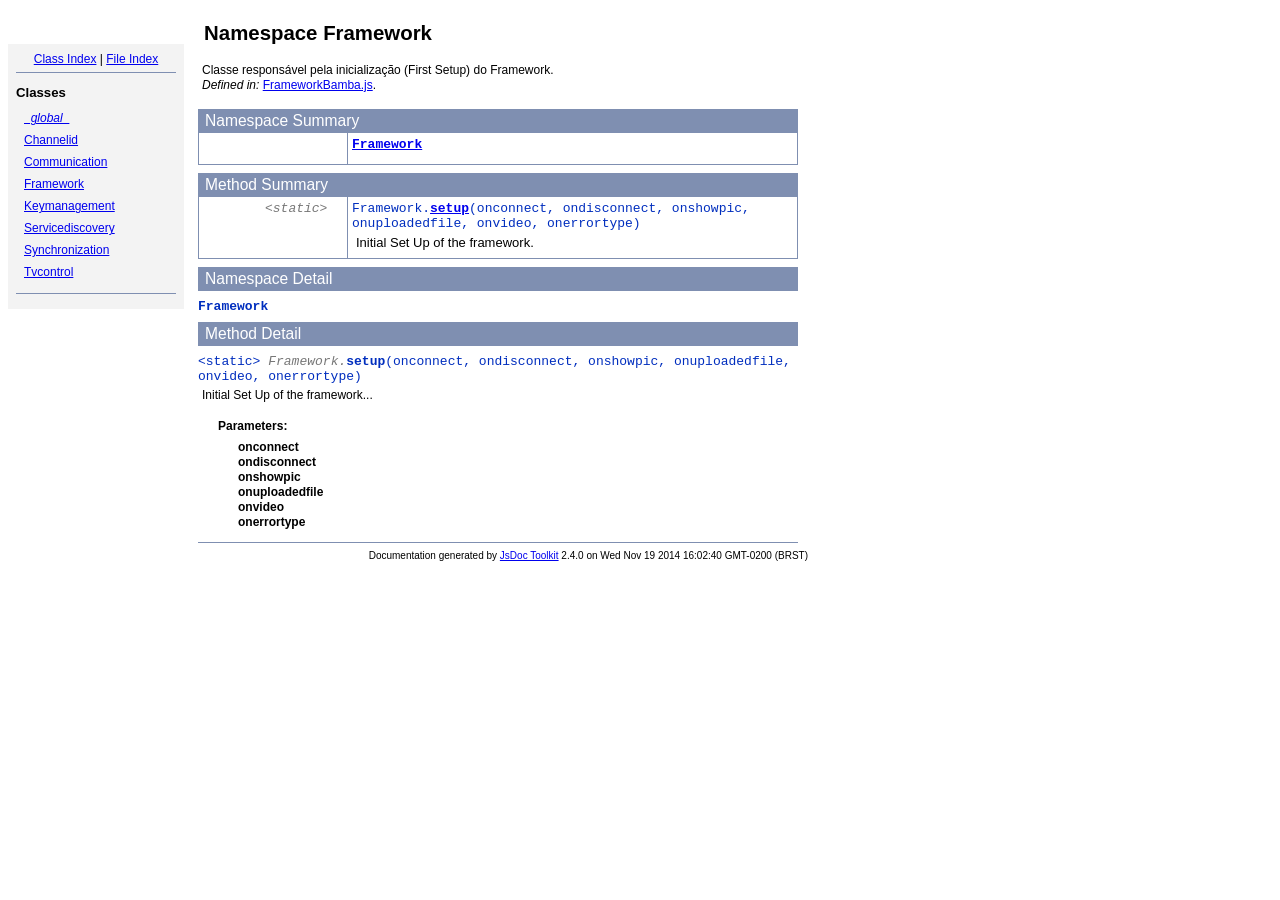
<file: jsdoc_toolkit-2.4.0/jsdoc-toolkit/out/jsdoc/symbols/Framework.html>
<!DOCTYPE html PUBLIC "-//W3C//DTD XHTML 1.0 Transitional//EN"
        "http://www.w3.org/TR/xhtml1/DTD/xhtml1-transitional.dtd">
<html xmlns="http://www.w3.org/1999/xhtml" xml:lang="en" lang="en">
	<head>
		<meta http-equiv="content-type" content="text/html; charset=utf-8" />
		<meta name="generator" content="JsDoc Toolkit" />
		
		<title>JsDoc Reference - Framework</title>

		<style type="text/css">
			/* default.css */
body
{
	font: 12px "Lucida Grande", Tahoma, Arial, Helvetica, sans-serif;
	width: 800px;
}

.header
{
	clear: both;
	background-color: #ccc;
	padding: 8px;
}

h1
{
	font-size: 150%;
	font-weight: bold;
	padding: 0;
	margin: 1em 0 0 .3em;
}

hr
{
	border: none 0;
	border-top: 1px solid #7F8FB1;
	height: 1px;
}

pre.code
{
	display: block;
	padding: 8px;
	border: 1px dashed #ccc;
}

#index
{
	margin-top: 24px;
	float: left;
	width: 160px;
	position: absolute;
	left: 8px;
	background-color: #F3F3F3;
	padding: 8px;
}

#content
{
	margin-left: 190px;
	width: 600px;
}

.classList
{
	list-style-type: none;
	padding: 0;
	margin: 0 0 0 8px;
	font-family: arial, sans-serif;
	font-size: 1em;
	overflow: auto;
}

.classList li
{
	padding: 0;
	margin: 0 0 8px 0;
}

.summaryTable { width: 100%; }

h1.classTitle
{
	font-size:170%;
	line-height:130%;
}

h2 { font-size: 110%; }
caption, div.sectionTitle
{
	background-color: #7F8FB1;
	color: #fff;
	font-size:130%;
	text-align: left;
	padding: 2px 6px 2px 6px;
	border: 1px #7F8FB1 solid;
}

div.sectionTitle { margin-bottom: 8px; }
.summaryTable thead { display: none; }

.summaryTable td
{
	vertical-align: top;
	padding: 4px;
	border-bottom: 1px #7F8FB1 solid;
	border-right: 1px #7F8FB1 solid;
}

/*col#summaryAttributes {}*/
.summaryTable td.attributes
{
	border-left: 1px #7F8FB1 solid;
	width: 140px;
	text-align: right;
}

td.attributes, .fixedFont
{
	line-height: 15px;
	color: #002EBE;
	font-family: "Courier New",Courier,monospace;
	font-size: 13px;
}

.summaryTable td.nameDescription
{
	text-align: left;
	font-size: 13px;
	line-height: 15px;
}

.summaryTable td.nameDescription, .description
{
	line-height: 15px;
	padding: 4px;
	padding-left: 4px;
}

.summaryTable { margin-bottom: 8px; }

ul.inheritsList
{
	list-style: square;
	margin-left: 20px;
	padding-left: 0;
}

.detailList {
	margin-left: 20px; 
	line-height: 15px;
}
.detailList dt { margin-left: 20px; }

.detailList .heading
{
	font-weight: bold;
	padding-bottom: 6px;
	margin-left: 0;
}

.light, td.attributes, .light a:link, .light a:visited
{
	color: #777;
	font-style: italic;
}

.fineprint
{
	text-align: right;
	font-size: 10px;
}
		</style>
	</head>

	<body>
<!-- ============================== header ================================= -->	
		<!-- begin static/header.html -->
		<div id="header">
</div>
		<!-- end static/header.html -->

<!-- ============================== classes index ============================ -->
		<div id="index">
			<!-- begin publish.classesIndex -->
			<div align="center"><a href="../index.html">Class Index</a>
| <a href="../files.html">File Index</a></div>
<hr />
<h2>Classes</h2>
<ul class="classList">
	
	<li><i><a href="../symbols/_global_.html">_global_</a></i></li>
	
	<li><a href="../symbols/Channelid.html">Channelid</a></li>
	
	<li><a href="../symbols/Communication.html">Communication</a></li>
	
	<li><a href="../symbols/Framework.html">Framework</a></li>
	
	<li><a href="../symbols/Keymanagement.html">Keymanagement</a></li>
	
	<li><a href="../symbols/Servicediscovery.html">Servicediscovery</a></li>
	
	<li><a href="../symbols/Synchronization.html">Synchronization</a></li>
	
	<li><a href="../symbols/Tvcontrol.html">Tvcontrol</a></li>
	
</ul>
<hr />
			<!-- end publish.classesIndex -->
		</div>
		
		<div id="content">
<!-- ============================== class title ============================ -->
			<h1 class="classTitle">
				
				Namespace Framework
			</h1>

<!-- ============================== class summary ========================== -->			
			<p class="description">
				
				
			
				Classe responsável pela inicialização (First Setup) do Framework.
				
				
					<br /><i>Defined in: </i> <a href="../symbols/src/FrameworkBamba.js.html">FrameworkBamba.js</a>.
				
			</p>

<!-- ============================== constructor summary ==================== -->			
			
			<table class="summaryTable" cellspacing="0" summary="A summary of the constructor documented in the class Framework.">
				<caption>Namespace Summary</caption>
				<thead>
					<tr>
						<th scope="col">Constructor Attributes</th>
						<th scope="col">Constructor Name and Description</th>
					</tr>
				</thead>
				<tbody>
					<tr>
						<td class="attributes">&nbsp;</td>
						<td class="nameDescription" >
							<div class="fixedFont">
								<b><a href="../symbols/Framework.html#constructor">Framework</a></b>
							</div>
							<div class="description"></div>
						</td>
					</tr>
				</tbody>
			</table>
			

<!-- ============================== properties summary ===================== -->
			

<!-- ============================== methods summary ======================== -->
			
				
				
				<table class="summaryTable" cellspacing="0" summary="A summary of the methods documented in the class Framework.">
					<caption>Method Summary</caption>
					<thead>
						<tr>
							<th scope="col">Method Attributes</th>
							<th scope="col">Method Name and Description</th>
						</tr>
					</thead>
					<tbody>
					
						<tr>
							<td class="attributes">&lt;static&gt; &nbsp;</td>
							<td class="nameDescription">
								<div class="fixedFont">Framework.<b><a href="../symbols/Framework.html#.setup">setup</a></b>(onconnect, ondisconnect, onshowpic, onuploadedfile, onvideo, onerrortype)
								</div>
								<div class="description">Initial Set Up of the framework.</div>
							</td>
						</tr>
					
					</tbody>
				</table>
				
				
				
			
<!-- ============================== events summary ======================== -->
			

<!-- ============================== constructor details ==================== -->		
			
			<div class="details"><a name="constructor"> </a>
				<div class="sectionTitle">
					Namespace Detail
				</div>
				
				<div class="fixedFont">
						<b>Framework</b>
				</div>
				
				<div class="description">
					
					
				</div>
				
				
				
				
					
					
					
					
					
					
					

			</div>
			

<!-- ============================== field details ========================== -->		
			

<!-- ============================== method details ========================= -->		
			
				<div class="sectionTitle">
					Method Detail
				</div>
				
					<a name=".setup"> </a>
					<div class="fixedFont">&lt;static&gt; 
					
					
					<span class="light">Framework.</span><b>setup</b>(onconnect, ondisconnect, onshowpic, onuploadedfile, onvideo, onerrortype)
					
					</div>
					<div class="description">
						Initial Set Up of the framework...
						
						
					</div>
					
					
					
						
							<dl class="detailList">
							<dt class="heading">Parameters:</dt>
							
								<dt>
									<b>onconnect</b>
									
								</dt>
								<dd></dd>
							
								<dt>
									<b>ondisconnect</b>
									
								</dt>
								<dd></dd>
							
								<dt>
									<b>onshowpic</b>
									
								</dt>
								<dd></dd>
							
								<dt>
									<b>onuploadedfile</b>
									
								</dt>
								<dd></dd>
							
								<dt>
									<b>onvideo</b>
									
								</dt>
								<dd></dd>
							
								<dt>
									<b>onerrortype</b>
									
								</dt>
								<dd></dd>
							
							</dl>
						
						
						
						
						
						
						

					
				
			
			
<!-- ============================== event details ========================= -->		
			
			
			<hr />
		</div>

		
<!-- ============================== footer ================================= -->
		<div class="fineprint" style="clear:both">
			
			Documentation generated by <a href="http://code.google.com/p/jsdoc-toolkit/" target="_blank">JsDoc Toolkit</a> 2.4.0 on Wed Nov 19 2014 16:02:40 GMT-0200 (BRST)
		</div>
	</body>
</html>
</file>
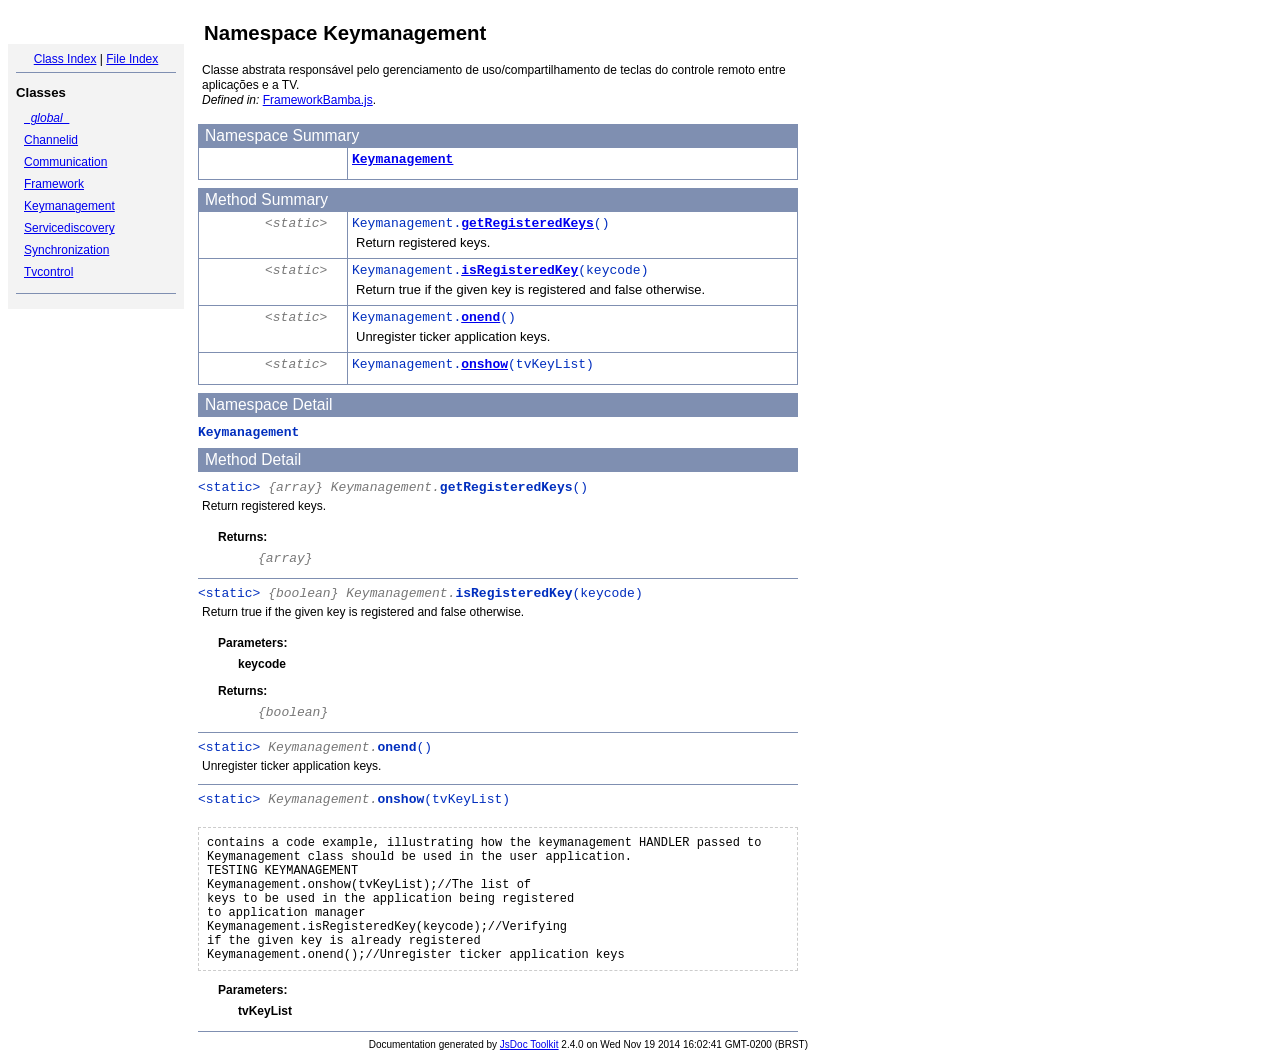
<file: jsdoc_toolkit-2.4.0/jsdoc-toolkit/out/jsdoc/symbols/Keymanagement.html>
<!DOCTYPE html PUBLIC "-//W3C//DTD XHTML 1.0 Transitional//EN"
        "http://www.w3.org/TR/xhtml1/DTD/xhtml1-transitional.dtd">
<html xmlns="http://www.w3.org/1999/xhtml" xml:lang="en" lang="en">
	<head>
		<meta http-equiv="content-type" content="text/html; charset=utf-8" />
		<meta name="generator" content="JsDoc Toolkit" />
		
		<title>JsDoc Reference - Keymanagement</title>

		<style type="text/css">
			/* default.css */
body
{
	font: 12px "Lucida Grande", Tahoma, Arial, Helvetica, sans-serif;
	width: 800px;
}

.header
{
	clear: both;
	background-color: #ccc;
	padding: 8px;
}

h1
{
	font-size: 150%;
	font-weight: bold;
	padding: 0;
	margin: 1em 0 0 .3em;
}

hr
{
	border: none 0;
	border-top: 1px solid #7F8FB1;
	height: 1px;
}

pre.code
{
	display: block;
	padding: 8px;
	border: 1px dashed #ccc;
}

#index
{
	margin-top: 24px;
	float: left;
	width: 160px;
	position: absolute;
	left: 8px;
	background-color: #F3F3F3;
	padding: 8px;
}

#content
{
	margin-left: 190px;
	width: 600px;
}

.classList
{
	list-style-type: none;
	padding: 0;
	margin: 0 0 0 8px;
	font-family: arial, sans-serif;
	font-size: 1em;
	overflow: auto;
}

.classList li
{
	padding: 0;
	margin: 0 0 8px 0;
}

.summaryTable { width: 100%; }

h1.classTitle
{
	font-size:170%;
	line-height:130%;
}

h2 { font-size: 110%; }
caption, div.sectionTitle
{
	background-color: #7F8FB1;
	color: #fff;
	font-size:130%;
	text-align: left;
	padding: 2px 6px 2px 6px;
	border: 1px #7F8FB1 solid;
}

div.sectionTitle { margin-bottom: 8px; }
.summaryTable thead { display: none; }

.summaryTable td
{
	vertical-align: top;
	padding: 4px;
	border-bottom: 1px #7F8FB1 solid;
	border-right: 1px #7F8FB1 solid;
}

/*col#summaryAttributes {}*/
.summaryTable td.attributes
{
	border-left: 1px #7F8FB1 solid;
	width: 140px;
	text-align: right;
}

td.attributes, .fixedFont
{
	line-height: 15px;
	color: #002EBE;
	font-family: "Courier New",Courier,monospace;
	font-size: 13px;
}

.summaryTable td.nameDescription
{
	text-align: left;
	font-size: 13px;
	line-height: 15px;
}

.summaryTable td.nameDescription, .description
{
	line-height: 15px;
	padding: 4px;
	padding-left: 4px;
}

.summaryTable { margin-bottom: 8px; }

ul.inheritsList
{
	list-style: square;
	margin-left: 20px;
	padding-left: 0;
}

.detailList {
	margin-left: 20px; 
	line-height: 15px;
}
.detailList dt { margin-left: 20px; }

.detailList .heading
{
	font-weight: bold;
	padding-bottom: 6px;
	margin-left: 0;
}

.light, td.attributes, .light a:link, .light a:visited
{
	color: #777;
	font-style: italic;
}

.fineprint
{
	text-align: right;
	font-size: 10px;
}
		</style>
	</head>

	<body>
<!-- ============================== header ================================= -->	
		<!-- begin static/header.html -->
		<div id="header">
</div>
		<!-- end static/header.html -->

<!-- ============================== classes index ============================ -->
		<div id="index">
			<!-- begin publish.classesIndex -->
			<div align="center"><a href="../index.html">Class Index</a>
| <a href="../files.html">File Index</a></div>
<hr />
<h2>Classes</h2>
<ul class="classList">
	
	<li><i><a href="../symbols/_global_.html">_global_</a></i></li>
	
	<li><a href="../symbols/Channelid.html">Channelid</a></li>
	
	<li><a href="../symbols/Communication.html">Communication</a></li>
	
	<li><a href="../symbols/Framework.html">Framework</a></li>
	
	<li><a href="../symbols/Keymanagement.html">Keymanagement</a></li>
	
	<li><a href="../symbols/Servicediscovery.html">Servicediscovery</a></li>
	
	<li><a href="../symbols/Synchronization.html">Synchronization</a></li>
	
	<li><a href="../symbols/Tvcontrol.html">Tvcontrol</a></li>
	
</ul>
<hr />
			<!-- end publish.classesIndex -->
		</div>
		
		<div id="content">
<!-- ============================== class title ============================ -->
			<h1 class="classTitle">
				
				Namespace Keymanagement
			</h1>

<!-- ============================== class summary ========================== -->			
			<p class="description">
				
				
			
				Classe abstrata responsável pelo gerenciamento de uso/compartilhamento de teclas do controle remoto entre aplicações e a TV.
				
				
					<br /><i>Defined in: </i> <a href="../symbols/src/FrameworkBamba.js.html">FrameworkBamba.js</a>.
				
			</p>

<!-- ============================== constructor summary ==================== -->			
			
			<table class="summaryTable" cellspacing="0" summary="A summary of the constructor documented in the class Keymanagement.">
				<caption>Namespace Summary</caption>
				<thead>
					<tr>
						<th scope="col">Constructor Attributes</th>
						<th scope="col">Constructor Name and Description</th>
					</tr>
				</thead>
				<tbody>
					<tr>
						<td class="attributes">&nbsp;</td>
						<td class="nameDescription" >
							<div class="fixedFont">
								<b><a href="../symbols/Keymanagement.html#constructor">Keymanagement</a></b>
							</div>
							<div class="description"></div>
						</td>
					</tr>
				</tbody>
			</table>
			

<!-- ============================== properties summary ===================== -->
			

<!-- ============================== methods summary ======================== -->
			
				
				
				<table class="summaryTable" cellspacing="0" summary="A summary of the methods documented in the class Keymanagement.">
					<caption>Method Summary</caption>
					<thead>
						<tr>
							<th scope="col">Method Attributes</th>
							<th scope="col">Method Name and Description</th>
						</tr>
					</thead>
					<tbody>
					
						<tr>
							<td class="attributes">&lt;static&gt; &nbsp;</td>
							<td class="nameDescription">
								<div class="fixedFont">Keymanagement.<b><a href="../symbols/Keymanagement.html#.getRegisteredKeys">getRegisteredKeys</a></b>()
								</div>
								<div class="description">Return registered keys.</div>
							</td>
						</tr>
					
						<tr>
							<td class="attributes">&lt;static&gt; &nbsp;</td>
							<td class="nameDescription">
								<div class="fixedFont">Keymanagement.<b><a href="../symbols/Keymanagement.html#.isRegisteredKey">isRegisteredKey</a></b>(keycode)
								</div>
								<div class="description">Return true if the given key is registered and false otherwise.</div>
							</td>
						</tr>
					
						<tr>
							<td class="attributes">&lt;static&gt; &nbsp;</td>
							<td class="nameDescription">
								<div class="fixedFont">Keymanagement.<b><a href="../symbols/Keymanagement.html#.onend">onend</a></b>()
								</div>
								<div class="description">Unregister ticker application keys.</div>
							</td>
						</tr>
					
						<tr>
							<td class="attributes">&lt;static&gt; &nbsp;</td>
							<td class="nameDescription">
								<div class="fixedFont">Keymanagement.<b><a href="../symbols/Keymanagement.html#.onshow">onshow</a></b>(tvKeyList)
								</div>
								<div class="description"></div>
							</td>
						</tr>
					
					</tbody>
				</table>
				
				
				
			
<!-- ============================== events summary ======================== -->
			

<!-- ============================== constructor details ==================== -->		
			
			<div class="details"><a name="constructor"> </a>
				<div class="sectionTitle">
					Namespace Detail
				</div>
				
				<div class="fixedFont">
						<b>Keymanagement</b>
				</div>
				
				<div class="description">
					
					
				</div>
				
				
				
				
					
					
					
					
					
					
					

			</div>
			

<!-- ============================== field details ========================== -->		
			

<!-- ============================== method details ========================= -->		
			
				<div class="sectionTitle">
					Method Detail
				</div>
				
					<a name=".getRegisteredKeys"> </a>
					<div class="fixedFont">&lt;static&gt; 
					
					<span class="light">{array}</span>
					<span class="light">Keymanagement.</span><b>getRegisteredKeys</b>()
					
					</div>
					<div class="description">
						Return registered keys.
						
						
					</div>
					
					
					
						
						
						
						
						
							<dl class="detailList">
							<dt class="heading">Returns:</dt>
							
								<dd><span class="light fixedFont">{array}</span> </dd>
							
							</dl>
						
						
						

					<hr />
				
					<a name=".isRegisteredKey"> </a>
					<div class="fixedFont">&lt;static&gt; 
					
					<span class="light">{boolean}</span>
					<span class="light">Keymanagement.</span><b>isRegisteredKey</b>(keycode)
					
					</div>
					<div class="description">
						Return true if the given key is registered and false otherwise.
						
						
					</div>
					
					
					
						
							<dl class="detailList">
							<dt class="heading">Parameters:</dt>
							
								<dt>
									<b>keycode</b>
									
								</dt>
								<dd></dd>
							
							</dl>
						
						
						
						
						
							<dl class="detailList">
							<dt class="heading">Returns:</dt>
							
								<dd><span class="light fixedFont">{boolean}</span> </dd>
							
							</dl>
						
						
						

					<hr />
				
					<a name=".onend"> </a>
					<div class="fixedFont">&lt;static&gt; 
					
					
					<span class="light">Keymanagement.</span><b>onend</b>()
					
					</div>
					<div class="description">
						Unregister ticker application keys.
						
						
					</div>
					
					
					
						
						
						
						
						
						
						

					<hr />
				
					<a name=".onshow"> </a>
					<div class="fixedFont">&lt;static&gt; 
					
					
					<span class="light">Keymanagement.</span><b>onshow</b>(tvKeyList)
					
					</div>
					<div class="description">
						
						
						
					</div>
					
					
					
					<pre class="code">contains a code example, illustrating how the keymanagement HANDLER passed to  Keymanagement class should be used in the user application.TESTING KEYMANAGEMENTKeymanagement.onshow(tvKeyList);//The list ofkeys to be used in the application being registered to application managerKeymanagement.isRegisteredKey(keycode);//Verifyingif the given key is already registeredKeymanagement.onend();//Unregister ticker application keys</pre>
					
					
					
						
							<dl class="detailList">
							<dt class="heading">Parameters:</dt>
							
								<dt>
									<b>tvKeyList</b>
									
								</dt>
								<dd></dd>
							
							</dl>
						
						
						
						
						
						
						

					
				
			
			
<!-- ============================== event details ========================= -->		
			
			
			<hr />
		</div>

		
<!-- ============================== footer ================================= -->
		<div class="fineprint" style="clear:both">
			
			Documentation generated by <a href="http://code.google.com/p/jsdoc-toolkit/" target="_blank">JsDoc Toolkit</a> 2.4.0 on Wed Nov 19 2014 16:02:41 GMT-0200 (BRST)
		</div>
	</body>
</html>
</file>
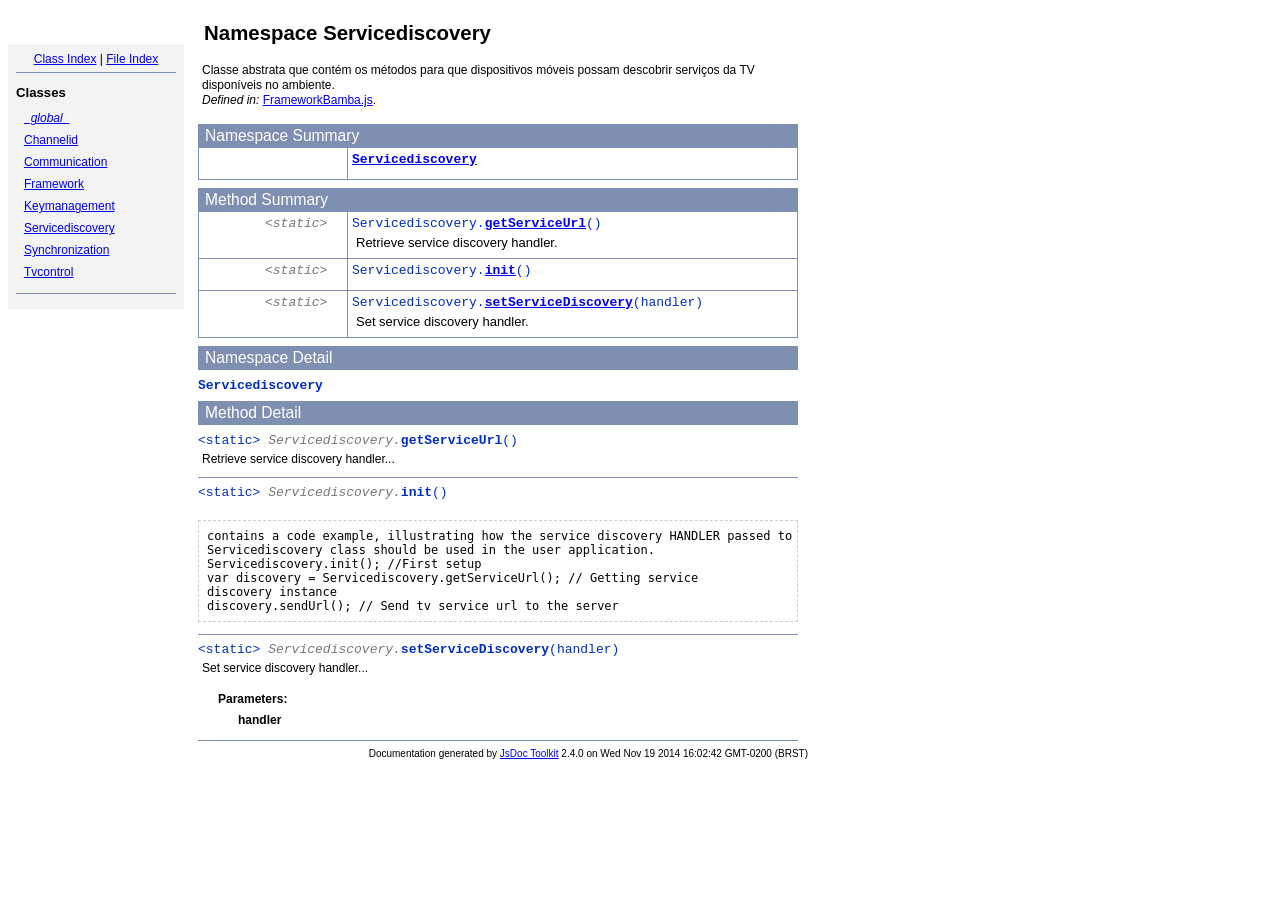
<file: jsdoc_toolkit-2.4.0/jsdoc-toolkit/out/jsdoc/symbols/Servicediscovery.html>
<!DOCTYPE html PUBLIC "-//W3C//DTD XHTML 1.0 Transitional//EN"
        "http://www.w3.org/TR/xhtml1/DTD/xhtml1-transitional.dtd">
<html xmlns="http://www.w3.org/1999/xhtml" xml:lang="en" lang="en">
	<head>
		<meta http-equiv="content-type" content="text/html; charset=utf-8" />
		<meta name="generator" content="JsDoc Toolkit" />
		
		<title>JsDoc Reference - Servicediscovery</title>

		<style type="text/css">
			/* default.css */
body
{
	font: 12px "Lucida Grande", Tahoma, Arial, Helvetica, sans-serif;
	width: 800px;
}

.header
{
	clear: both;
	background-color: #ccc;
	padding: 8px;
}

h1
{
	font-size: 150%;
	font-weight: bold;
	padding: 0;
	margin: 1em 0 0 .3em;
}

hr
{
	border: none 0;
	border-top: 1px solid #7F8FB1;
	height: 1px;
}

pre.code
{
	display: block;
	padding: 8px;
	border: 1px dashed #ccc;
}

#index
{
	margin-top: 24px;
	float: left;
	width: 160px;
	position: absolute;
	left: 8px;
	background-color: #F3F3F3;
	padding: 8px;
}

#content
{
	margin-left: 190px;
	width: 600px;
}

.classList
{
	list-style-type: none;
	padding: 0;
	margin: 0 0 0 8px;
	font-family: arial, sans-serif;
	font-size: 1em;
	overflow: auto;
}

.classList li
{
	padding: 0;
	margin: 0 0 8px 0;
}

.summaryTable { width: 100%; }

h1.classTitle
{
	font-size:170%;
	line-height:130%;
}

h2 { font-size: 110%; }
caption, div.sectionTitle
{
	background-color: #7F8FB1;
	color: #fff;
	font-size:130%;
	text-align: left;
	padding: 2px 6px 2px 6px;
	border: 1px #7F8FB1 solid;
}

div.sectionTitle { margin-bottom: 8px; }
.summaryTable thead { display: none; }

.summaryTable td
{
	vertical-align: top;
	padding: 4px;
	border-bottom: 1px #7F8FB1 solid;
	border-right: 1px #7F8FB1 solid;
}

/*col#summaryAttributes {}*/
.summaryTable td.attributes
{
	border-left: 1px #7F8FB1 solid;
	width: 140px;
	text-align: right;
}

td.attributes, .fixedFont
{
	line-height: 15px;
	color: #002EBE;
	font-family: "Courier New",Courier,monospace;
	font-size: 13px;
}

.summaryTable td.nameDescription
{
	text-align: left;
	font-size: 13px;
	line-height: 15px;
}

.summaryTable td.nameDescription, .description
{
	line-height: 15px;
	padding: 4px;
	padding-left: 4px;
}

.summaryTable { margin-bottom: 8px; }

ul.inheritsList
{
	list-style: square;
	margin-left: 20px;
	padding-left: 0;
}

.detailList {
	margin-left: 20px; 
	line-height: 15px;
}
.detailList dt { margin-left: 20px; }

.detailList .heading
{
	font-weight: bold;
	padding-bottom: 6px;
	margin-left: 0;
}

.light, td.attributes, .light a:link, .light a:visited
{
	color: #777;
	font-style: italic;
}

.fineprint
{
	text-align: right;
	font-size: 10px;
}
		</style>
	</head>

	<body>
<!-- ============================== header ================================= -->	
		<!-- begin static/header.html -->
		<div id="header">
</div>
		<!-- end static/header.html -->

<!-- ============================== classes index ============================ -->
		<div id="index">
			<!-- begin publish.classesIndex -->
			<div align="center"><a href="../index.html">Class Index</a>
| <a href="../files.html">File Index</a></div>
<hr />
<h2>Classes</h2>
<ul class="classList">
	
	<li><i><a href="../symbols/_global_.html">_global_</a></i></li>
	
	<li><a href="../symbols/Channelid.html">Channelid</a></li>
	
	<li><a href="../symbols/Communication.html">Communication</a></li>
	
	<li><a href="../symbols/Framework.html">Framework</a></li>
	
	<li><a href="../symbols/Keymanagement.html">Keymanagement</a></li>
	
	<li><a href="../symbols/Servicediscovery.html">Servicediscovery</a></li>
	
	<li><a href="../symbols/Synchronization.html">Synchronization</a></li>
	
	<li><a href="../symbols/Tvcontrol.html">Tvcontrol</a></li>
	
</ul>
<hr />
			<!-- end publish.classesIndex -->
		</div>
		
		<div id="content">
<!-- ============================== class title ============================ -->
			<h1 class="classTitle">
				
				Namespace Servicediscovery
			</h1>

<!-- ============================== class summary ========================== -->			
			<p class="description">
				
				
			
				Classe abstrata que contém os métodos para que dispositivos móveis possam descobrir serviços da TV disponíveis no ambiente.
				
				
					<br /><i>Defined in: </i> <a href="../symbols/src/FrameworkBamba.js.html">FrameworkBamba.js</a>.
				
			</p>

<!-- ============================== constructor summary ==================== -->			
			
			<table class="summaryTable" cellspacing="0" summary="A summary of the constructor documented in the class Servicediscovery.">
				<caption>Namespace Summary</caption>
				<thead>
					<tr>
						<th scope="col">Constructor Attributes</th>
						<th scope="col">Constructor Name and Description</th>
					</tr>
				</thead>
				<tbody>
					<tr>
						<td class="attributes">&nbsp;</td>
						<td class="nameDescription" >
							<div class="fixedFont">
								<b><a href="../symbols/Servicediscovery.html#constructor">Servicediscovery</a></b>
							</div>
							<div class="description"></div>
						</td>
					</tr>
				</tbody>
			</table>
			

<!-- ============================== properties summary ===================== -->
			

<!-- ============================== methods summary ======================== -->
			
				
				
				<table class="summaryTable" cellspacing="0" summary="A summary of the methods documented in the class Servicediscovery.">
					<caption>Method Summary</caption>
					<thead>
						<tr>
							<th scope="col">Method Attributes</th>
							<th scope="col">Method Name and Description</th>
						</tr>
					</thead>
					<tbody>
					
						<tr>
							<td class="attributes">&lt;static&gt; &nbsp;</td>
							<td class="nameDescription">
								<div class="fixedFont">Servicediscovery.<b><a href="../symbols/Servicediscovery.html#.getServiceUrl">getServiceUrl</a></b>()
								</div>
								<div class="description">Retrieve service discovery handler.</div>
							</td>
						</tr>
					
						<tr>
							<td class="attributes">&lt;static&gt; &nbsp;</td>
							<td class="nameDescription">
								<div class="fixedFont">Servicediscovery.<b><a href="../symbols/Servicediscovery.html#.init">init</a></b>()
								</div>
								<div class="description"></div>
							</td>
						</tr>
					
						<tr>
							<td class="attributes">&lt;static&gt; &nbsp;</td>
							<td class="nameDescription">
								<div class="fixedFont">Servicediscovery.<b><a href="../symbols/Servicediscovery.html#.setServiceDiscovery">setServiceDiscovery</a></b>(handler)
								</div>
								<div class="description">Set service discovery handler.</div>
							</td>
						</tr>
					
					</tbody>
				</table>
				
				
				
			
<!-- ============================== events summary ======================== -->
			

<!-- ============================== constructor details ==================== -->		
			
			<div class="details"><a name="constructor"> </a>
				<div class="sectionTitle">
					Namespace Detail
				</div>
				
				<div class="fixedFont">
						<b>Servicediscovery</b>
				</div>
				
				<div class="description">
					
					
				</div>
				
				
				
				
					
					
					
					
					
					
					

			</div>
			

<!-- ============================== field details ========================== -->		
			

<!-- ============================== method details ========================= -->		
			
				<div class="sectionTitle">
					Method Detail
				</div>
				
					<a name=".getServiceUrl"> </a>
					<div class="fixedFont">&lt;static&gt; 
					
					
					<span class="light">Servicediscovery.</span><b>getServiceUrl</b>()
					
					</div>
					<div class="description">
						Retrieve service discovery handler...
						
						
					</div>
					
					
					
						
						
						
						
						
						
						

					<hr />
				
					<a name=".init"> </a>
					<div class="fixedFont">&lt;static&gt; 
					
					
					<span class="light">Servicediscovery.</span><b>init</b>()
					
					</div>
					<div class="description">
						
						
						
					</div>
					
					
					
					<pre class="code">contains a code example, illustrating how the service discovery HANDLER passed to  Servicediscovery class should be used in the user application.Servicediscovery.init(); //First setup var discovery = Servicediscovery.getServiceUrl(); // Getting servicediscovery instancediscovery.sendUrl(); // Send tv service url to the server</pre>
					
					
					
						
						
						
						
						
						
						

					<hr />
				
					<a name=".setServiceDiscovery"> </a>
					<div class="fixedFont">&lt;static&gt; 
					
					
					<span class="light">Servicediscovery.</span><b>setServiceDiscovery</b>(handler)
					
					</div>
					<div class="description">
						Set service discovery handler...
						
						
					</div>
					
					
					
						
							<dl class="detailList">
							<dt class="heading">Parameters:</dt>
							
								<dt>
									<b>handler</b>
									
								</dt>
								<dd></dd>
							
							</dl>
						
						
						
						
						
						
						

					
				
			
			
<!-- ============================== event details ========================= -->		
			
			
			<hr />
		</div>

		
<!-- ============================== footer ================================= -->
		<div class="fineprint" style="clear:both">
			
			Documentation generated by <a href="http://code.google.com/p/jsdoc-toolkit/" target="_blank">JsDoc Toolkit</a> 2.4.0 on Wed Nov 19 2014 16:02:42 GMT-0200 (BRST)
		</div>
	</body>
</html>
</file>
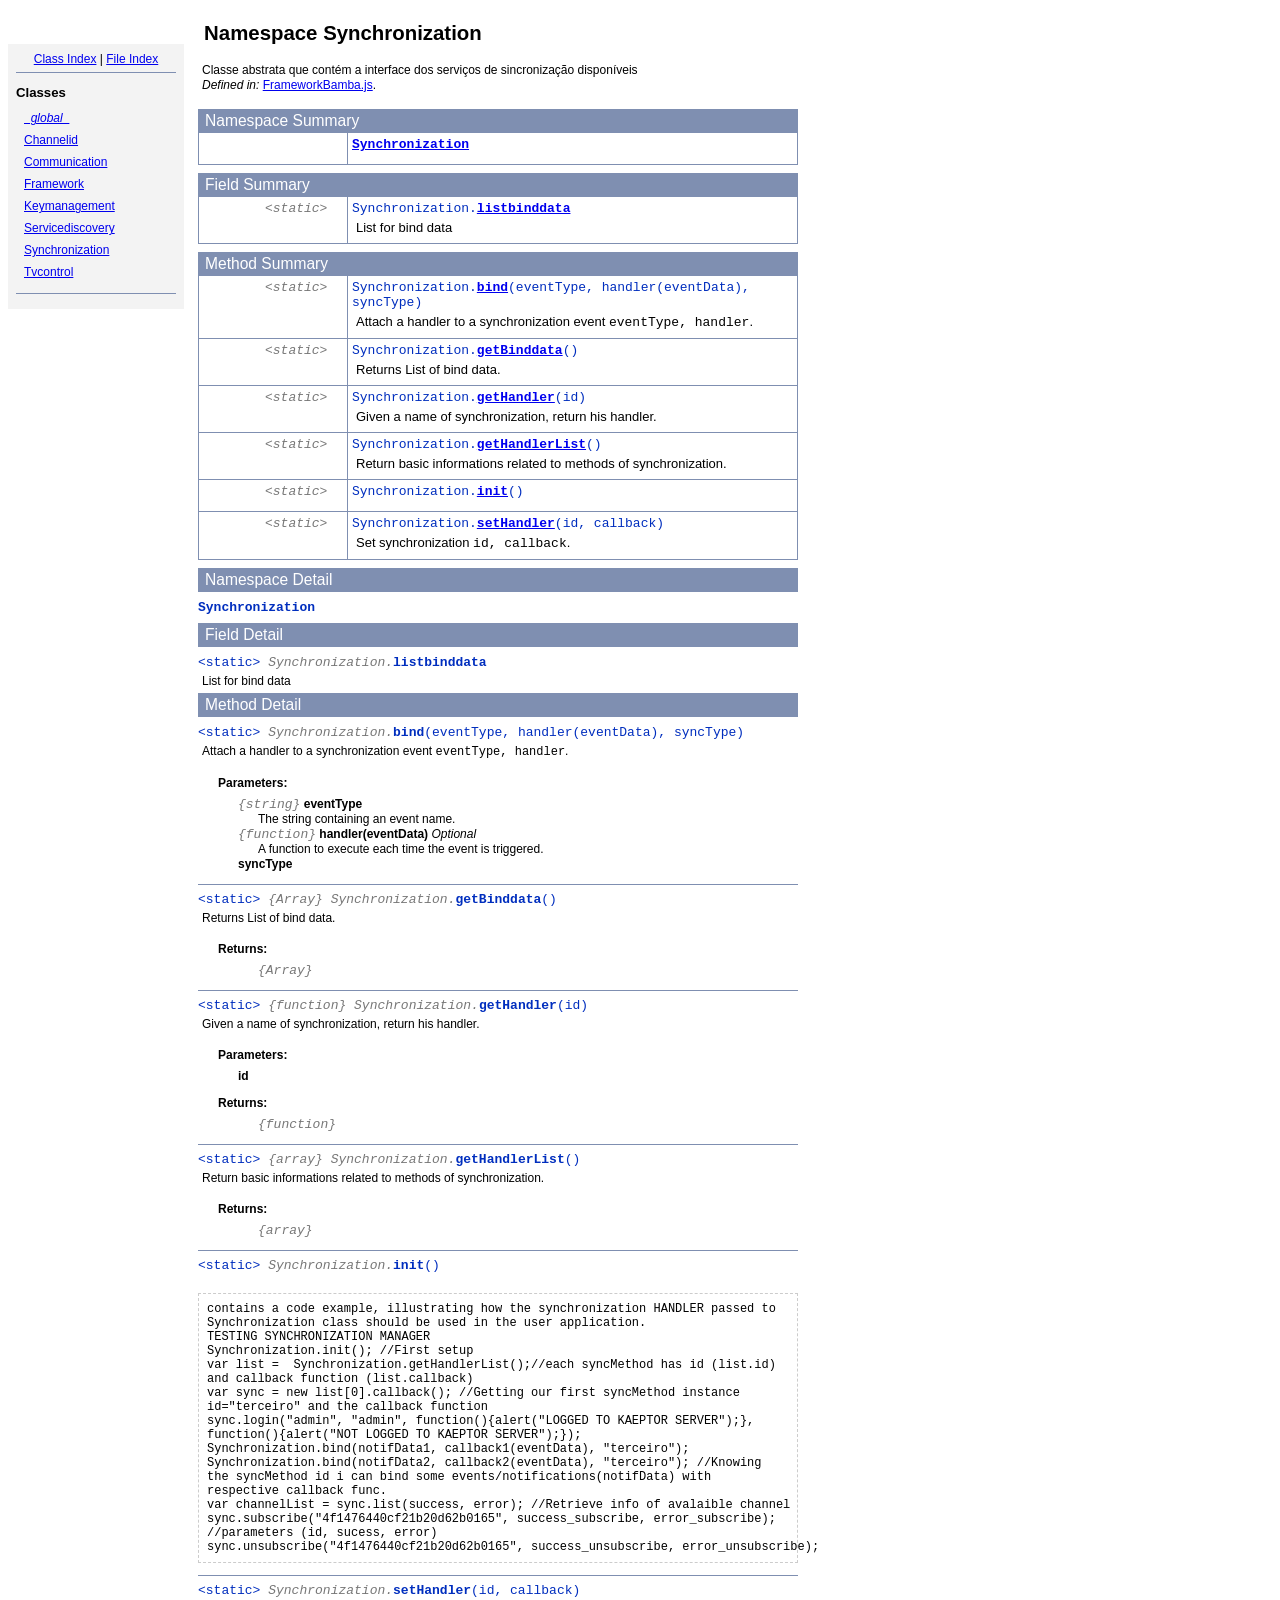
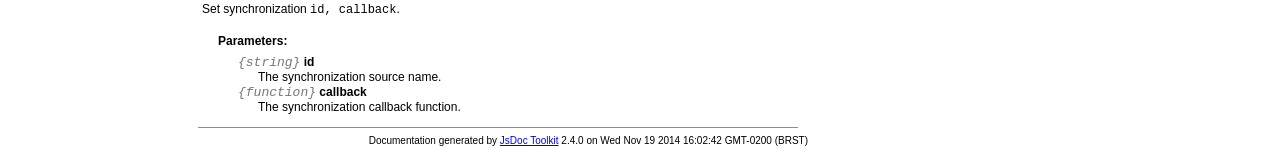
<file: jsdoc_toolkit-2.4.0/jsdoc-toolkit/out/jsdoc/symbols/Synchronization.html>
<!DOCTYPE html PUBLIC "-//W3C//DTD XHTML 1.0 Transitional//EN"
        "http://www.w3.org/TR/xhtml1/DTD/xhtml1-transitional.dtd">
<html xmlns="http://www.w3.org/1999/xhtml" xml:lang="en" lang="en">
	<head>
		<meta http-equiv="content-type" content="text/html; charset=utf-8" />
		<meta name="generator" content="JsDoc Toolkit" />
		
		<title>JsDoc Reference - Synchronization</title>

		<style type="text/css">
			/* default.css */
body
{
	font: 12px "Lucida Grande", Tahoma, Arial, Helvetica, sans-serif;
	width: 800px;
}

.header
{
	clear: both;
	background-color: #ccc;
	padding: 8px;
}

h1
{
	font-size: 150%;
	font-weight: bold;
	padding: 0;
	margin: 1em 0 0 .3em;
}

hr
{
	border: none 0;
	border-top: 1px solid #7F8FB1;
	height: 1px;
}

pre.code
{
	display: block;
	padding: 8px;
	border: 1px dashed #ccc;
}

#index
{
	margin-top: 24px;
	float: left;
	width: 160px;
	position: absolute;
	left: 8px;
	background-color: #F3F3F3;
	padding: 8px;
}

#content
{
	margin-left: 190px;
	width: 600px;
}

.classList
{
	list-style-type: none;
	padding: 0;
	margin: 0 0 0 8px;
	font-family: arial, sans-serif;
	font-size: 1em;
	overflow: auto;
}

.classList li
{
	padding: 0;
	margin: 0 0 8px 0;
}

.summaryTable { width: 100%; }

h1.classTitle
{
	font-size:170%;
	line-height:130%;
}

h2 { font-size: 110%; }
caption, div.sectionTitle
{
	background-color: #7F8FB1;
	color: #fff;
	font-size:130%;
	text-align: left;
	padding: 2px 6px 2px 6px;
	border: 1px #7F8FB1 solid;
}

div.sectionTitle { margin-bottom: 8px; }
.summaryTable thead { display: none; }

.summaryTable td
{
	vertical-align: top;
	padding: 4px;
	border-bottom: 1px #7F8FB1 solid;
	border-right: 1px #7F8FB1 solid;
}

/*col#summaryAttributes {}*/
.summaryTable td.attributes
{
	border-left: 1px #7F8FB1 solid;
	width: 140px;
	text-align: right;
}

td.attributes, .fixedFont
{
	line-height: 15px;
	color: #002EBE;
	font-family: "Courier New",Courier,monospace;
	font-size: 13px;
}

.summaryTable td.nameDescription
{
	text-align: left;
	font-size: 13px;
	line-height: 15px;
}

.summaryTable td.nameDescription, .description
{
	line-height: 15px;
	padding: 4px;
	padding-left: 4px;
}

.summaryTable { margin-bottom: 8px; }

ul.inheritsList
{
	list-style: square;
	margin-left: 20px;
	padding-left: 0;
}

.detailList {
	margin-left: 20px; 
	line-height: 15px;
}
.detailList dt { margin-left: 20px; }

.detailList .heading
{
	font-weight: bold;
	padding-bottom: 6px;
	margin-left: 0;
}

.light, td.attributes, .light a:link, .light a:visited
{
	color: #777;
	font-style: italic;
}

.fineprint
{
	text-align: right;
	font-size: 10px;
}
		</style>
	</head>

	<body>
<!-- ============================== header ================================= -->	
		<!-- begin static/header.html -->
		<div id="header">
</div>
		<!-- end static/header.html -->

<!-- ============================== classes index ============================ -->
		<div id="index">
			<!-- begin publish.classesIndex -->
			<div align="center"><a href="../index.html">Class Index</a>
| <a href="../files.html">File Index</a></div>
<hr />
<h2>Classes</h2>
<ul class="classList">
	
	<li><i><a href="../symbols/_global_.html">_global_</a></i></li>
	
	<li><a href="../symbols/Channelid.html">Channelid</a></li>
	
	<li><a href="../symbols/Communication.html">Communication</a></li>
	
	<li><a href="../symbols/Framework.html">Framework</a></li>
	
	<li><a href="../symbols/Keymanagement.html">Keymanagement</a></li>
	
	<li><a href="../symbols/Servicediscovery.html">Servicediscovery</a></li>
	
	<li><a href="../symbols/Synchronization.html">Synchronization</a></li>
	
	<li><a href="../symbols/Tvcontrol.html">Tvcontrol</a></li>
	
</ul>
<hr />
			<!-- end publish.classesIndex -->
		</div>
		
		<div id="content">
<!-- ============================== class title ============================ -->
			<h1 class="classTitle">
				
				Namespace Synchronization
			</h1>

<!-- ============================== class summary ========================== -->			
			<p class="description">
				
				
			
				Classe abstrata que contém a interface dos serviços de sincronização disponíveis
				
				
					<br /><i>Defined in: </i> <a href="../symbols/src/FrameworkBamba.js.html">FrameworkBamba.js</a>.
				
			</p>

<!-- ============================== constructor summary ==================== -->			
			
			<table class="summaryTable" cellspacing="0" summary="A summary of the constructor documented in the class Synchronization.">
				<caption>Namespace Summary</caption>
				<thead>
					<tr>
						<th scope="col">Constructor Attributes</th>
						<th scope="col">Constructor Name and Description</th>
					</tr>
				</thead>
				<tbody>
					<tr>
						<td class="attributes">&nbsp;</td>
						<td class="nameDescription" >
							<div class="fixedFont">
								<b><a href="../symbols/Synchronization.html#constructor">Synchronization</a></b>
							</div>
							<div class="description"></div>
						</td>
					</tr>
				</tbody>
			</table>
			

<!-- ============================== properties summary ===================== -->
			
				
				
				<table class="summaryTable" cellspacing="0" summary="A summary of the fields documented in the class Synchronization.">
					<caption>Field Summary</caption>
					<thead>
						<tr>
							<th scope="col">Field Attributes</th>
							<th scope="col">Field Name and Description</th>
						</tr>
					</thead>
					<tbody>
					
						<tr>
							<td class="attributes">&lt;static&gt; &nbsp;</td>
							<td class="nameDescription">
								<div class="fixedFont">
								Synchronization.<b><a href="../symbols/Synchronization.html#.listbinddata">listbinddata</a></b>
								</div>
								<div class="description">List for bind data</div>
							</td>
						</tr>
					
					</tbody>
				</table>
				
				
				
			

<!-- ============================== methods summary ======================== -->
			
				
				
				<table class="summaryTable" cellspacing="0" summary="A summary of the methods documented in the class Synchronization.">
					<caption>Method Summary</caption>
					<thead>
						<tr>
							<th scope="col">Method Attributes</th>
							<th scope="col">Method Name and Description</th>
						</tr>
					</thead>
					<tbody>
					
						<tr>
							<td class="attributes">&lt;static&gt; &nbsp;</td>
							<td class="nameDescription">
								<div class="fixedFont">Synchronization.<b><a href="../symbols/Synchronization.html#.bind">bind</a></b>(eventType, handler(eventData), syncType)
								</div>
								<div class="description">Attach a handler to a synchronization event <tt>eventType, handler</tt>.</div>
							</td>
						</tr>
					
						<tr>
							<td class="attributes">&lt;static&gt; &nbsp;</td>
							<td class="nameDescription">
								<div class="fixedFont">Synchronization.<b><a href="../symbols/Synchronization.html#.getBinddata">getBinddata</a></b>()
								</div>
								<div class="description">Returns List of bind data.</div>
							</td>
						</tr>
					
						<tr>
							<td class="attributes">&lt;static&gt; &nbsp;</td>
							<td class="nameDescription">
								<div class="fixedFont">Synchronization.<b><a href="../symbols/Synchronization.html#.getHandler">getHandler</a></b>(id)
								</div>
								<div class="description">Given a name of synchronization, return his handler.</div>
							</td>
						</tr>
					
						<tr>
							<td class="attributes">&lt;static&gt; &nbsp;</td>
							<td class="nameDescription">
								<div class="fixedFont">Synchronization.<b><a href="../symbols/Synchronization.html#.getHandlerList">getHandlerList</a></b>()
								</div>
								<div class="description">Return basic informations related to methods of synchronization.</div>
							</td>
						</tr>
					
						<tr>
							<td class="attributes">&lt;static&gt; &nbsp;</td>
							<td class="nameDescription">
								<div class="fixedFont">Synchronization.<b><a href="../symbols/Synchronization.html#.init">init</a></b>()
								</div>
								<div class="description"></div>
							</td>
						</tr>
					
						<tr>
							<td class="attributes">&lt;static&gt; &nbsp;</td>
							<td class="nameDescription">
								<div class="fixedFont">Synchronization.<b><a href="../symbols/Synchronization.html#.setHandler">setHandler</a></b>(id, callback)
								</div>
								<div class="description">Set synchronization <tt>id, callback</tt>.</div>
							</td>
						</tr>
					
					</tbody>
				</table>
				
				
				
			
<!-- ============================== events summary ======================== -->
			

<!-- ============================== constructor details ==================== -->		
			
			<div class="details"><a name="constructor"> </a>
				<div class="sectionTitle">
					Namespace Detail
				</div>
				
				<div class="fixedFont">
						<b>Synchronization</b>
				</div>
				
				<div class="description">
					
					
				</div>
				
				
				
				
					
					
					
					
					
					
					

			</div>
			

<!-- ============================== field details ========================== -->		
			
				<div class="sectionTitle">
					Field Detail
				</div>
				
					<a name=".listbinddata"> </a>
					<div class="fixedFont">&lt;static&gt; 
					
					
					<span class="light">Synchronization.</span><b>listbinddata</b>
					
					</div>
					<div class="description">
						List for bind data
						
						
					</div>
					
					

						
						
						
						

					
				
			

<!-- ============================== method details ========================= -->		
			
				<div class="sectionTitle">
					Method Detail
				</div>
				
					<a name=".bind"> </a>
					<div class="fixedFont">&lt;static&gt; 
					
					
					<span class="light">Synchronization.</span><b>bind</b>(eventType, handler(eventData), syncType)
					
					</div>
					<div class="description">
						Attach a handler to a synchronization event <tt>eventType, handler</tt>.
						
						
					</div>
					
					
					
						
							<dl class="detailList">
							<dt class="heading">Parameters:</dt>
							
								<dt>
									<span class="light fixedFont">{string}</span> <b>eventType</b>
									
								</dt>
								<dd>The string containing an event name.</dd>
							
								<dt>
									<span class="light fixedFont">{function}</span> <b>handler(eventData)</b>
									<i>Optional</i>
								</dt>
								<dd>A function to execute each time the event is triggered.</dd>
							
								<dt>
									<b>syncType</b>
									
								</dt>
								<dd></dd>
							
							</dl>
						
						
						
						
						
						
						

					<hr />
				
					<a name=".getBinddata"> </a>
					<div class="fixedFont">&lt;static&gt; 
					
					<span class="light">{Array}</span>
					<span class="light">Synchronization.</span><b>getBinddata</b>()
					
					</div>
					<div class="description">
						Returns List of bind data.
						
						
					</div>
					
					
					
						
						
						
						
						
							<dl class="detailList">
							<dt class="heading">Returns:</dt>
							
								<dd><span class="light fixedFont">{Array}</span> </dd>
							
							</dl>
						
						
						

					<hr />
				
					<a name=".getHandler"> </a>
					<div class="fixedFont">&lt;static&gt; 
					
					<span class="light">{function}</span>
					<span class="light">Synchronization.</span><b>getHandler</b>(id)
					
					</div>
					<div class="description">
						Given a name of synchronization, return his handler.
						
						
					</div>
					
					
					
						
							<dl class="detailList">
							<dt class="heading">Parameters:</dt>
							
								<dt>
									<b>id</b>
									
								</dt>
								<dd></dd>
							
							</dl>
						
						
						
						
						
							<dl class="detailList">
							<dt class="heading">Returns:</dt>
							
								<dd><span class="light fixedFont">{function}</span> </dd>
							
							</dl>
						
						
						

					<hr />
				
					<a name=".getHandlerList"> </a>
					<div class="fixedFont">&lt;static&gt; 
					
					<span class="light">{array}</span>
					<span class="light">Synchronization.</span><b>getHandlerList</b>()
					
					</div>
					<div class="description">
						Return basic informations related to methods of synchronization.
						
						
					</div>
					
					
					
						
						
						
						
						
							<dl class="detailList">
							<dt class="heading">Returns:</dt>
							
								<dd><span class="light fixedFont">{array}</span> </dd>
							
							</dl>
						
						
						

					<hr />
				
					<a name=".init"> </a>
					<div class="fixedFont">&lt;static&gt; 
					
					
					<span class="light">Synchronization.</span><b>init</b>()
					
					</div>
					<div class="description">
						
						
						
					</div>
					
					
					
					<pre class="code">contains a code example, illustrating how the synchronization HANDLER passed to  Synchronization class should be used in the user application.TESTING SYNCHRONIZATION MANAGERSynchronization.init(); //First setupvar list =  Synchronization.getHandlerList();//each syncMethod has id (list.id)and callback function (list.callback)var sync = new list[0].callback(); //Getting our first syncMethod instance id="terceiro" and the callback functionsync.login("admin", "admin", function(){alert("LOGGED TO KAEPTOR SERVER");},function(){alert("NOT LOGGED TO KAEPTOR SERVER");});Synchronization.bind(notifData1, callback1(eventData), "terceiro"); Synchronization.bind(notifData2, callback2(eventData), "terceiro"); //Knowing the syncMethod id i can bind some events/notifications(notifData) with respective callback func.var channelList = sync.list(success, error); //Retrieve info of avalaible channelsync.subscribe("4f1476440cf21b20d62b0165", success_subscribe, error_subscribe);//parameters (id, sucess, error)sync.unsubscribe("4f1476440cf21b20d62b0165", success_unsubscribe, error_unsubscribe);</pre>
					
					
					
						
						
						
						
						
						
						

					<hr />
				
					<a name=".setHandler"> </a>
					<div class="fixedFont">&lt;static&gt; 
					
					
					<span class="light">Synchronization.</span><b>setHandler</b>(id, callback)
					
					</div>
					<div class="description">
						Set synchronization <tt>id, callback</tt>.
						
						
					</div>
					
					
					
						
							<dl class="detailList">
							<dt class="heading">Parameters:</dt>
							
								<dt>
									<span class="light fixedFont">{string}</span> <b>id</b>
									
								</dt>
								<dd>The synchronization source name.</dd>
							
								<dt>
									<span class="light fixedFont">{function}</span> <b>callback</b>
									
								</dt>
								<dd>The synchronization callback function.</dd>
							
							</dl>
						
						
						
						
						
						
						

					
				
			
			
<!-- ============================== event details ========================= -->		
			
			
			<hr />
		</div>

		
<!-- ============================== footer ================================= -->
		<div class="fineprint" style="clear:both">
			
			Documentation generated by <a href="http://code.google.com/p/jsdoc-toolkit/" target="_blank">JsDoc Toolkit</a> 2.4.0 on Wed Nov 19 2014 16:02:42 GMT-0200 (BRST)
		</div>
	</body>
</html>
</file>
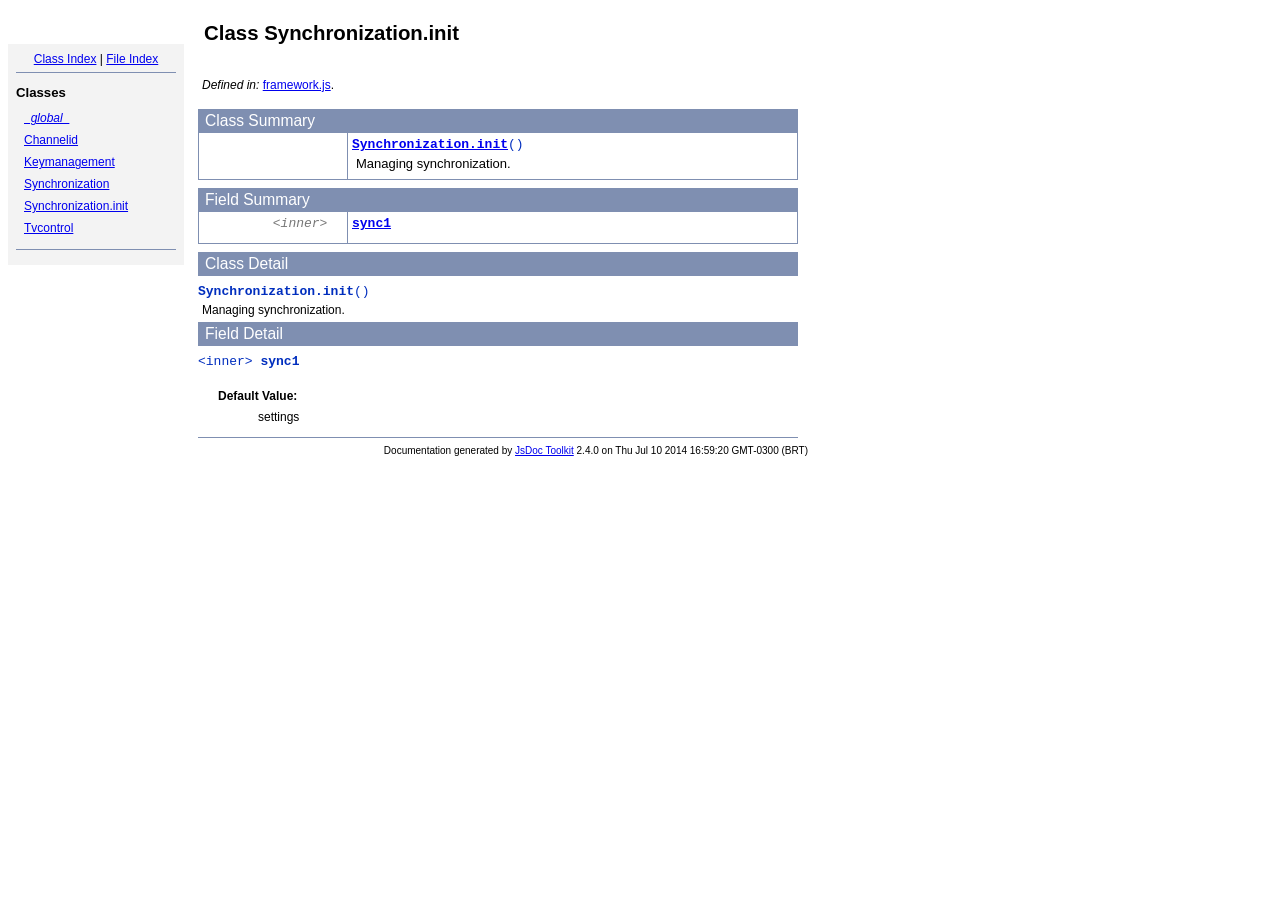
<file: jsdoc_toolkit-2.4.0/jsdoc-toolkit/out/jsdoc/symbols/Synchronization.init.html>
<!DOCTYPE html PUBLIC "-//W3C//DTD XHTML 1.0 Transitional//EN"
        "http://www.w3.org/TR/xhtml1/DTD/xhtml1-transitional.dtd">
<html xmlns="http://www.w3.org/1999/xhtml" xml:lang="en" lang="en">
	<head>
		<meta http-equiv="content-type" content="text/html; charset=utf-8" />
		<meta name="generator" content="JsDoc Toolkit" />
		
		<title>JsDoc Reference - Synchronization.init</title>

		<style type="text/css">
			/* default.css */
body
{
	font: 12px "Lucida Grande", Tahoma, Arial, Helvetica, sans-serif;
	width: 800px;
}

.header
{
	clear: both;
	background-color: #ccc;
	padding: 8px;
}

h1
{
	font-size: 150%;
	font-weight: bold;
	padding: 0;
	margin: 1em 0 0 .3em;
}

hr
{
	border: none 0;
	border-top: 1px solid #7F8FB1;
	height: 1px;
}

pre.code
{
	display: block;
	padding: 8px;
	border: 1px dashed #ccc;
}

#index
{
	margin-top: 24px;
	float: left;
	width: 160px;
	position: absolute;
	left: 8px;
	background-color: #F3F3F3;
	padding: 8px;
}

#content
{
	margin-left: 190px;
	width: 600px;
}

.classList
{
	list-style-type: none;
	padding: 0;
	margin: 0 0 0 8px;
	font-family: arial, sans-serif;
	font-size: 1em;
	overflow: auto;
}

.classList li
{
	padding: 0;
	margin: 0 0 8px 0;
}

.summaryTable { width: 100%; }

h1.classTitle
{
	font-size:170%;
	line-height:130%;
}

h2 { font-size: 110%; }
caption, div.sectionTitle
{
	background-color: #7F8FB1;
	color: #fff;
	font-size:130%;
	text-align: left;
	padding: 2px 6px 2px 6px;
	border: 1px #7F8FB1 solid;
}

div.sectionTitle { margin-bottom: 8px; }
.summaryTable thead { display: none; }

.summaryTable td
{
	vertical-align: top;
	padding: 4px;
	border-bottom: 1px #7F8FB1 solid;
	border-right: 1px #7F8FB1 solid;
}

/*col#summaryAttributes {}*/
.summaryTable td.attributes
{
	border-left: 1px #7F8FB1 solid;
	width: 140px;
	text-align: right;
}

td.attributes, .fixedFont
{
	line-height: 15px;
	color: #002EBE;
	font-family: "Courier New",Courier,monospace;
	font-size: 13px;
}

.summaryTable td.nameDescription
{
	text-align: left;
	font-size: 13px;
	line-height: 15px;
}

.summaryTable td.nameDescription, .description
{
	line-height: 15px;
	padding: 4px;
	padding-left: 4px;
}

.summaryTable { margin-bottom: 8px; }

ul.inheritsList
{
	list-style: square;
	margin-left: 20px;
	padding-left: 0;
}

.detailList {
	margin-left: 20px; 
	line-height: 15px;
}
.detailList dt { margin-left: 20px; }

.detailList .heading
{
	font-weight: bold;
	padding-bottom: 6px;
	margin-left: 0;
}

.light, td.attributes, .light a:link, .light a:visited
{
	color: #777;
	font-style: italic;
}

.fineprint
{
	text-align: right;
	font-size: 10px;
}
		</style>
	</head>

	<body>
<!-- ============================== header ================================= -->	
		<!-- begin static/header.html -->
		<div id="header">
</div>
		<!-- end static/header.html -->

<!-- ============================== classes index ============================ -->
		<div id="index">
			<!-- begin publish.classesIndex -->
			<div align="center"><a href="../index.html">Class Index</a>
| <a href="../files.html">File Index</a></div>
<hr />
<h2>Classes</h2>
<ul class="classList">
	
	<li><i><a href="../symbols/_global_.html">_global_</a></i></li>
	
	<li><a href="../symbols/Channelid.html">Channelid</a></li>
	
	<li><a href="../symbols/Keymanagement.html">Keymanagement</a></li>
	
	<li><a href="../symbols/Synchronization.html">Synchronization</a></li>
	
	<li><a href="../symbols/Synchronization.init.html">Synchronization.init</a></li>
	
	<li><a href="../symbols/Tvcontrol.html">Tvcontrol</a></li>
	
</ul>
<hr />
			<!-- end publish.classesIndex -->
		</div>
		
		<div id="content">
<!-- ============================== class title ============================ -->
			<h1 class="classTitle">
				
				Class Synchronization.init
			</h1>

<!-- ============================== class summary ========================== -->			
			<p class="description">
				
				
			
				
				
				
					<br /><i>Defined in: </i> <a href="../symbols/src/framework.js.html">framework.js</a>.
				
			</p>

<!-- ============================== constructor summary ==================== -->			
			
			<table class="summaryTable" cellspacing="0" summary="A summary of the constructor documented in the class Synchronization.init.">
				<caption>Class Summary</caption>
				<thead>
					<tr>
						<th scope="col">Constructor Attributes</th>
						<th scope="col">Constructor Name and Description</th>
					</tr>
				</thead>
				<tbody>
					<tr>
						<td class="attributes">&nbsp;</td>
						<td class="nameDescription" >
							<div class="fixedFont">
								<b><a href="../symbols/Synchronization.init.html#constructor">Synchronization.init</a></b>()
							</div>
							<div class="description">Managing synchronization.</div>
						</td>
					</tr>
				</tbody>
			</table>
			

<!-- ============================== properties summary ===================== -->
			
				
				
				<table class="summaryTable" cellspacing="0" summary="A summary of the fields documented in the class Synchronization.init.">
					<caption>Field Summary</caption>
					<thead>
						<tr>
							<th scope="col">Field Attributes</th>
							<th scope="col">Field Name and Description</th>
						</tr>
					</thead>
					<tbody>
					
						<tr>
							<td class="attributes">&lt;inner&gt; &nbsp;</td>
							<td class="nameDescription">
								<div class="fixedFont">
								<b><a href="../symbols/Synchronization.init.html#-sync1">sync1</a></b>
								</div>
								<div class="description"></div>
							</td>
						</tr>
					
					</tbody>
				</table>
				
				
				
			

<!-- ============================== methods summary ======================== -->
			
<!-- ============================== events summary ======================== -->
			

<!-- ============================== constructor details ==================== -->		
			
			<div class="details"><a name="constructor"> </a>
				<div class="sectionTitle">
					Class Detail
				</div>
				
				<div class="fixedFont">
						<b>Synchronization.init</b>()
				</div>
				
				<div class="description">
					Managing synchronization.
					
				</div>
				
				
				
				
					
					
					
					
					
					
					

			</div>
			

<!-- ============================== field details ========================== -->		
			
				<div class="sectionTitle">
					Field Detail
				</div>
				
					<a name="-sync1"> </a>
					<div class="fixedFont">&lt;inner&gt; 
					
					
					<b>sync1</b>
					
					</div>
					<div class="description">
						
						
						
					</div>
					
					

						
						
						
						
							<dl class="detailList">
							<dt class="heading">Default Value:</dt>
							<dd>
								settings
							</dd>
							</dl>
						

					
				
			

<!-- ============================== method details ========================= -->		
			
			
<!-- ============================== event details ========================= -->		
			
			
			<hr />
		</div>

		
<!-- ============================== footer ================================= -->
		<div class="fineprint" style="clear:both">
			
			Documentation generated by <a href="http://code.google.com/p/jsdoc-toolkit/" target="_blank">JsDoc Toolkit</a> 2.4.0 on Thu Jul 10 2014 16:59:20 GMT-0300 (BRT)
		</div>
	</body>
</html>
</file>
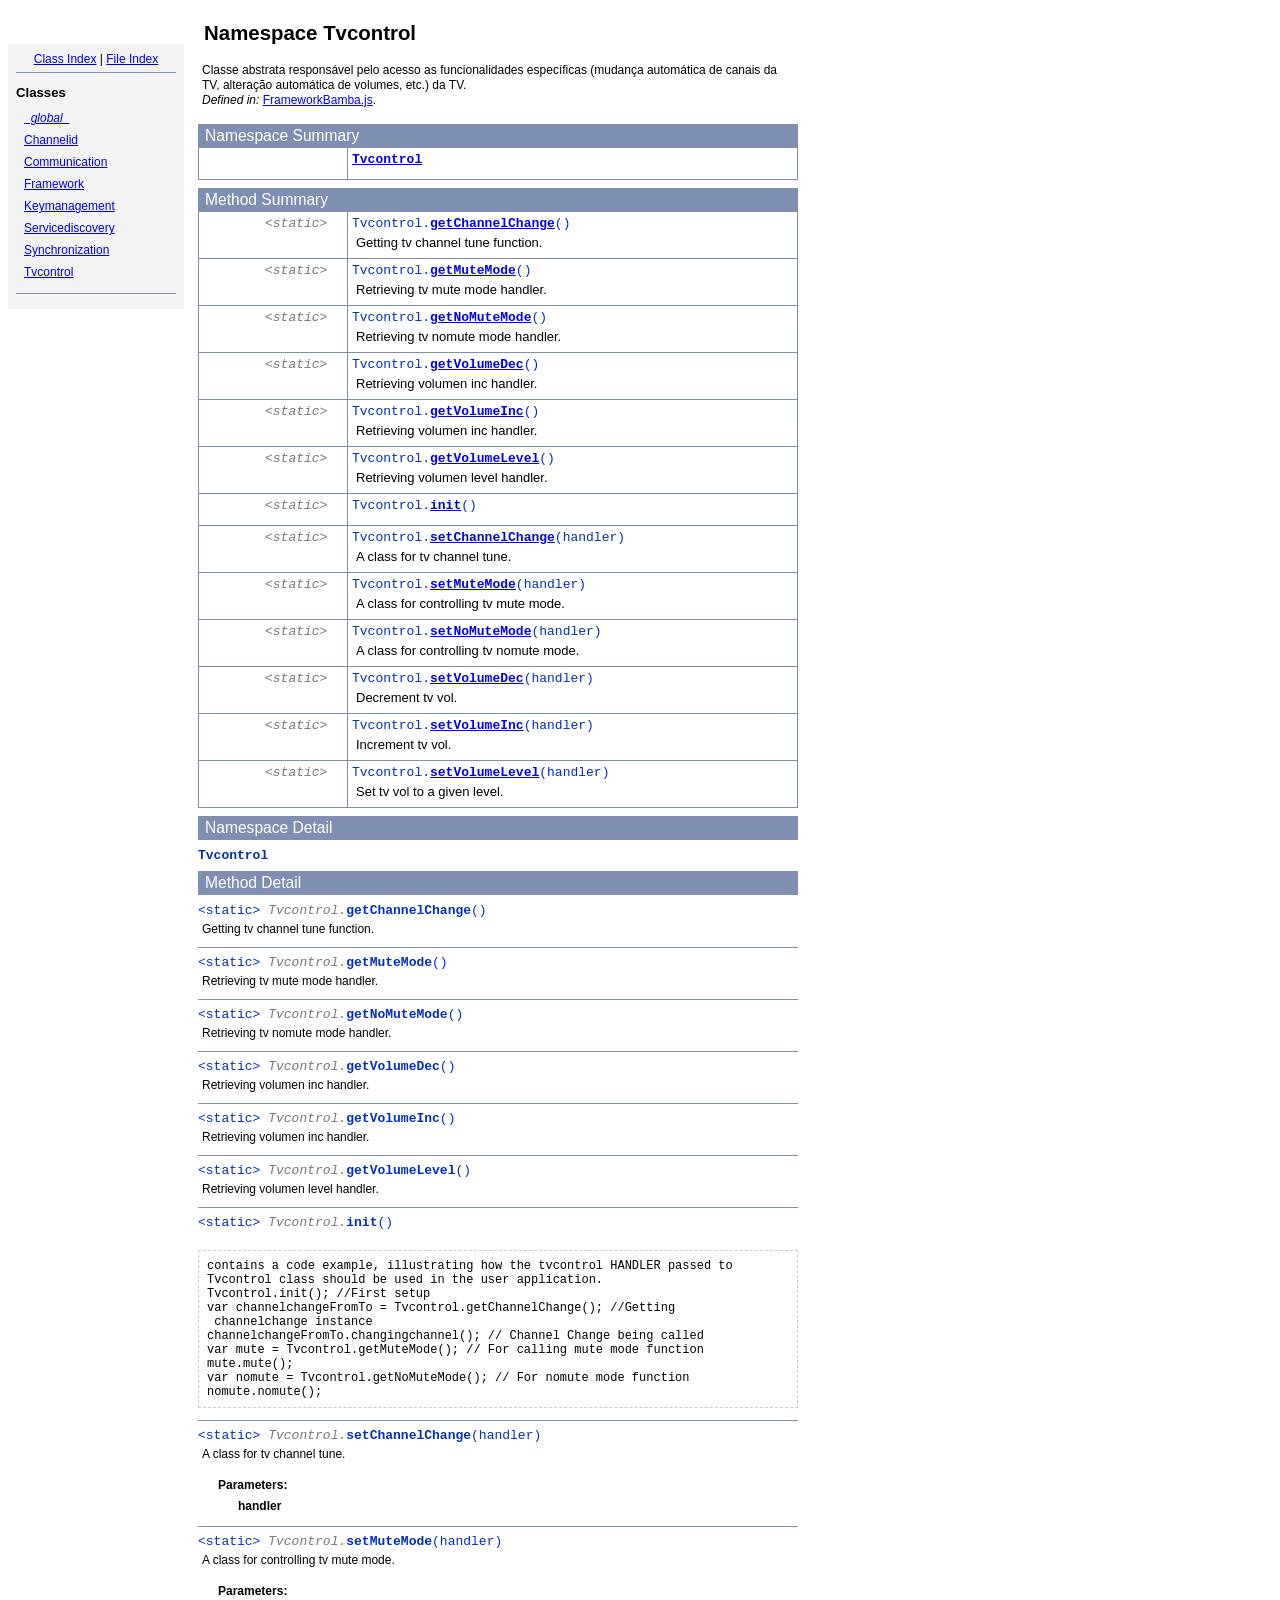
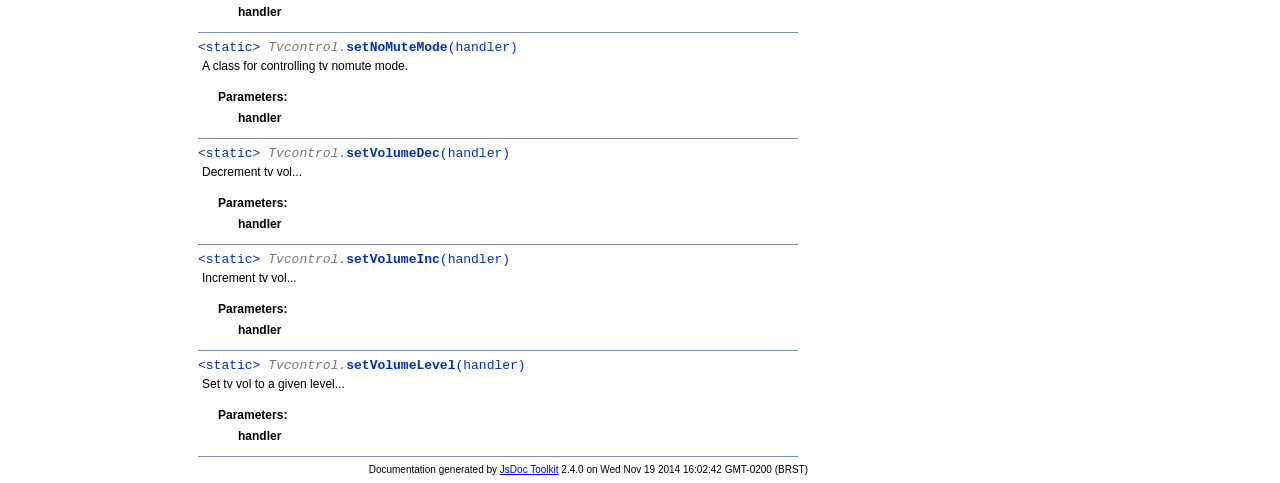
<file: jsdoc_toolkit-2.4.0/jsdoc-toolkit/out/jsdoc/symbols/Tvcontrol.html>
<!DOCTYPE html PUBLIC "-//W3C//DTD XHTML 1.0 Transitional//EN"
        "http://www.w3.org/TR/xhtml1/DTD/xhtml1-transitional.dtd">
<html xmlns="http://www.w3.org/1999/xhtml" xml:lang="en" lang="en">
	<head>
		<meta http-equiv="content-type" content="text/html; charset=utf-8" />
		<meta name="generator" content="JsDoc Toolkit" />
		
		<title>JsDoc Reference - Tvcontrol</title>

		<style type="text/css">
			/* default.css */
body
{
	font: 12px "Lucida Grande", Tahoma, Arial, Helvetica, sans-serif;
	width: 800px;
}

.header
{
	clear: both;
	background-color: #ccc;
	padding: 8px;
}

h1
{
	font-size: 150%;
	font-weight: bold;
	padding: 0;
	margin: 1em 0 0 .3em;
}

hr
{
	border: none 0;
	border-top: 1px solid #7F8FB1;
	height: 1px;
}

pre.code
{
	display: block;
	padding: 8px;
	border: 1px dashed #ccc;
}

#index
{
	margin-top: 24px;
	float: left;
	width: 160px;
	position: absolute;
	left: 8px;
	background-color: #F3F3F3;
	padding: 8px;
}

#content
{
	margin-left: 190px;
	width: 600px;
}

.classList
{
	list-style-type: none;
	padding: 0;
	margin: 0 0 0 8px;
	font-family: arial, sans-serif;
	font-size: 1em;
	overflow: auto;
}

.classList li
{
	padding: 0;
	margin: 0 0 8px 0;
}

.summaryTable { width: 100%; }

h1.classTitle
{
	font-size:170%;
	line-height:130%;
}

h2 { font-size: 110%; }
caption, div.sectionTitle
{
	background-color: #7F8FB1;
	color: #fff;
	font-size:130%;
	text-align: left;
	padding: 2px 6px 2px 6px;
	border: 1px #7F8FB1 solid;
}

div.sectionTitle { margin-bottom: 8px; }
.summaryTable thead { display: none; }

.summaryTable td
{
	vertical-align: top;
	padding: 4px;
	border-bottom: 1px #7F8FB1 solid;
	border-right: 1px #7F8FB1 solid;
}

/*col#summaryAttributes {}*/
.summaryTable td.attributes
{
	border-left: 1px #7F8FB1 solid;
	width: 140px;
	text-align: right;
}

td.attributes, .fixedFont
{
	line-height: 15px;
	color: #002EBE;
	font-family: "Courier New",Courier,monospace;
	font-size: 13px;
}

.summaryTable td.nameDescription
{
	text-align: left;
	font-size: 13px;
	line-height: 15px;
}

.summaryTable td.nameDescription, .description
{
	line-height: 15px;
	padding: 4px;
	padding-left: 4px;
}

.summaryTable { margin-bottom: 8px; }

ul.inheritsList
{
	list-style: square;
	margin-left: 20px;
	padding-left: 0;
}

.detailList {
	margin-left: 20px; 
	line-height: 15px;
}
.detailList dt { margin-left: 20px; }

.detailList .heading
{
	font-weight: bold;
	padding-bottom: 6px;
	margin-left: 0;
}

.light, td.attributes, .light a:link, .light a:visited
{
	color: #777;
	font-style: italic;
}

.fineprint
{
	text-align: right;
	font-size: 10px;
}
		</style>
	</head>

	<body>
<!-- ============================== header ================================= -->	
		<!-- begin static/header.html -->
		<div id="header">
</div>
		<!-- end static/header.html -->

<!-- ============================== classes index ============================ -->
		<div id="index">
			<!-- begin publish.classesIndex -->
			<div align="center"><a href="../index.html">Class Index</a>
| <a href="../files.html">File Index</a></div>
<hr />
<h2>Classes</h2>
<ul class="classList">
	
	<li><i><a href="../symbols/_global_.html">_global_</a></i></li>
	
	<li><a href="../symbols/Channelid.html">Channelid</a></li>
	
	<li><a href="../symbols/Communication.html">Communication</a></li>
	
	<li><a href="../symbols/Framework.html">Framework</a></li>
	
	<li><a href="../symbols/Keymanagement.html">Keymanagement</a></li>
	
	<li><a href="../symbols/Servicediscovery.html">Servicediscovery</a></li>
	
	<li><a href="../symbols/Synchronization.html">Synchronization</a></li>
	
	<li><a href="../symbols/Tvcontrol.html">Tvcontrol</a></li>
	
</ul>
<hr />
			<!-- end publish.classesIndex -->
		</div>
		
		<div id="content">
<!-- ============================== class title ============================ -->
			<h1 class="classTitle">
				
				Namespace Tvcontrol
			</h1>

<!-- ============================== class summary ========================== -->			
			<p class="description">
				
				
			
				Classe abstrata responsável pelo acesso as funcionalidades específicas (mudança automática de canais da TV, alteração automática de volumes, etc.) da TV.
				
				
					<br /><i>Defined in: </i> <a href="../symbols/src/FrameworkBamba.js.html">FrameworkBamba.js</a>.
				
			</p>

<!-- ============================== constructor summary ==================== -->			
			
			<table class="summaryTable" cellspacing="0" summary="A summary of the constructor documented in the class Tvcontrol.">
				<caption>Namespace Summary</caption>
				<thead>
					<tr>
						<th scope="col">Constructor Attributes</th>
						<th scope="col">Constructor Name and Description</th>
					</tr>
				</thead>
				<tbody>
					<tr>
						<td class="attributes">&nbsp;</td>
						<td class="nameDescription" >
							<div class="fixedFont">
								<b><a href="../symbols/Tvcontrol.html#constructor">Tvcontrol</a></b>
							</div>
							<div class="description"></div>
						</td>
					</tr>
				</tbody>
			</table>
			

<!-- ============================== properties summary ===================== -->
			

<!-- ============================== methods summary ======================== -->
			
				
				
				<table class="summaryTable" cellspacing="0" summary="A summary of the methods documented in the class Tvcontrol.">
					<caption>Method Summary</caption>
					<thead>
						<tr>
							<th scope="col">Method Attributes</th>
							<th scope="col">Method Name and Description</th>
						</tr>
					</thead>
					<tbody>
					
						<tr>
							<td class="attributes">&lt;static&gt; &nbsp;</td>
							<td class="nameDescription">
								<div class="fixedFont">Tvcontrol.<b><a href="../symbols/Tvcontrol.html#.getChannelChange">getChannelChange</a></b>()
								</div>
								<div class="description">Getting tv channel tune function.</div>
							</td>
						</tr>
					
						<tr>
							<td class="attributes">&lt;static&gt; &nbsp;</td>
							<td class="nameDescription">
								<div class="fixedFont">Tvcontrol.<b><a href="../symbols/Tvcontrol.html#.getMuteMode">getMuteMode</a></b>()
								</div>
								<div class="description">Retrieving tv mute mode handler.</div>
							</td>
						</tr>
					
						<tr>
							<td class="attributes">&lt;static&gt; &nbsp;</td>
							<td class="nameDescription">
								<div class="fixedFont">Tvcontrol.<b><a href="../symbols/Tvcontrol.html#.getNoMuteMode">getNoMuteMode</a></b>()
								</div>
								<div class="description">Retrieving tv nomute mode handler.</div>
							</td>
						</tr>
					
						<tr>
							<td class="attributes">&lt;static&gt; &nbsp;</td>
							<td class="nameDescription">
								<div class="fixedFont">Tvcontrol.<b><a href="../symbols/Tvcontrol.html#.getVolumeDec">getVolumeDec</a></b>()
								</div>
								<div class="description">Retrieving volumen inc handler.</div>
							</td>
						</tr>
					
						<tr>
							<td class="attributes">&lt;static&gt; &nbsp;</td>
							<td class="nameDescription">
								<div class="fixedFont">Tvcontrol.<b><a href="../symbols/Tvcontrol.html#.getVolumeInc">getVolumeInc</a></b>()
								</div>
								<div class="description">Retrieving volumen inc handler.</div>
							</td>
						</tr>
					
						<tr>
							<td class="attributes">&lt;static&gt; &nbsp;</td>
							<td class="nameDescription">
								<div class="fixedFont">Tvcontrol.<b><a href="../symbols/Tvcontrol.html#.getVolumeLevel">getVolumeLevel</a></b>()
								</div>
								<div class="description">Retrieving volumen level handler.</div>
							</td>
						</tr>
					
						<tr>
							<td class="attributes">&lt;static&gt; &nbsp;</td>
							<td class="nameDescription">
								<div class="fixedFont">Tvcontrol.<b><a href="../symbols/Tvcontrol.html#.init">init</a></b>()
								</div>
								<div class="description"></div>
							</td>
						</tr>
					
						<tr>
							<td class="attributes">&lt;static&gt; &nbsp;</td>
							<td class="nameDescription">
								<div class="fixedFont">Tvcontrol.<b><a href="../symbols/Tvcontrol.html#.setChannelChange">setChannelChange</a></b>(handler)
								</div>
								<div class="description">A class for tv channel tune.</div>
							</td>
						</tr>
					
						<tr>
							<td class="attributes">&lt;static&gt; &nbsp;</td>
							<td class="nameDescription">
								<div class="fixedFont">Tvcontrol.<b><a href="../symbols/Tvcontrol.html#.setMuteMode">setMuteMode</a></b>(handler)
								</div>
								<div class="description">A class for controlling tv mute mode.</div>
							</td>
						</tr>
					
						<tr>
							<td class="attributes">&lt;static&gt; &nbsp;</td>
							<td class="nameDescription">
								<div class="fixedFont">Tvcontrol.<b><a href="../symbols/Tvcontrol.html#.setNoMuteMode">setNoMuteMode</a></b>(handler)
								</div>
								<div class="description">A class for controlling tv nomute mode.</div>
							</td>
						</tr>
					
						<tr>
							<td class="attributes">&lt;static&gt; &nbsp;</td>
							<td class="nameDescription">
								<div class="fixedFont">Tvcontrol.<b><a href="../symbols/Tvcontrol.html#.setVolumeDec">setVolumeDec</a></b>(handler)
								</div>
								<div class="description">Decrement tv vol.</div>
							</td>
						</tr>
					
						<tr>
							<td class="attributes">&lt;static&gt; &nbsp;</td>
							<td class="nameDescription">
								<div class="fixedFont">Tvcontrol.<b><a href="../symbols/Tvcontrol.html#.setVolumeInc">setVolumeInc</a></b>(handler)
								</div>
								<div class="description">Increment tv vol.</div>
							</td>
						</tr>
					
						<tr>
							<td class="attributes">&lt;static&gt; &nbsp;</td>
							<td class="nameDescription">
								<div class="fixedFont">Tvcontrol.<b><a href="../symbols/Tvcontrol.html#.setVolumeLevel">setVolumeLevel</a></b>(handler)
								</div>
								<div class="description">Set tv vol to a given level.</div>
							</td>
						</tr>
					
					</tbody>
				</table>
				
				
				
			
<!-- ============================== events summary ======================== -->
			

<!-- ============================== constructor details ==================== -->		
			
			<div class="details"><a name="constructor"> </a>
				<div class="sectionTitle">
					Namespace Detail
				</div>
				
				<div class="fixedFont">
						<b>Tvcontrol</b>
				</div>
				
				<div class="description">
					
					
				</div>
				
				
				
				
					
					
					
					
					
					
					

			</div>
			

<!-- ============================== field details ========================== -->		
			

<!-- ============================== method details ========================= -->		
			
				<div class="sectionTitle">
					Method Detail
				</div>
				
					<a name=".getChannelChange"> </a>
					<div class="fixedFont">&lt;static&gt; 
					
					
					<span class="light">Tvcontrol.</span><b>getChannelChange</b>()
					
					</div>
					<div class="description">
						Getting tv channel tune function.
						
						
					</div>
					
					
					
						
						
						
						
						
						
						

					<hr />
				
					<a name=".getMuteMode"> </a>
					<div class="fixedFont">&lt;static&gt; 
					
					
					<span class="light">Tvcontrol.</span><b>getMuteMode</b>()
					
					</div>
					<div class="description">
						Retrieving tv mute mode handler.
						
						
					</div>
					
					
					
						
						
						
						
						
						
						

					<hr />
				
					<a name=".getNoMuteMode"> </a>
					<div class="fixedFont">&lt;static&gt; 
					
					
					<span class="light">Tvcontrol.</span><b>getNoMuteMode</b>()
					
					</div>
					<div class="description">
						Retrieving tv nomute mode handler.
						
						
					</div>
					
					
					
						
						
						
						
						
						
						

					<hr />
				
					<a name=".getVolumeDec"> </a>
					<div class="fixedFont">&lt;static&gt; 
					
					
					<span class="light">Tvcontrol.</span><b>getVolumeDec</b>()
					
					</div>
					<div class="description">
						Retrieving volumen inc handler.
						
						
					</div>
					
					
					
						
						
						
						
						
						
						

					<hr />
				
					<a name=".getVolumeInc"> </a>
					<div class="fixedFont">&lt;static&gt; 
					
					
					<span class="light">Tvcontrol.</span><b>getVolumeInc</b>()
					
					</div>
					<div class="description">
						Retrieving volumen inc handler.
						
						
					</div>
					
					
					
						
						
						
						
						
						
						

					<hr />
				
					<a name=".getVolumeLevel"> </a>
					<div class="fixedFont">&lt;static&gt; 
					
					
					<span class="light">Tvcontrol.</span><b>getVolumeLevel</b>()
					
					</div>
					<div class="description">
						Retrieving volumen level handler.
						
						
					</div>
					
					
					
						
						
						
						
						
						
						

					<hr />
				
					<a name=".init"> </a>
					<div class="fixedFont">&lt;static&gt; 
					
					
					<span class="light">Tvcontrol.</span><b>init</b>()
					
					</div>
					<div class="description">
						
						
						
					</div>
					
					
					
					<pre class="code">contains a code example, illustrating how the tvcontrol HANDLER passed to  Tvcontrol class should be used in the user application.Tvcontrol.init(); //First setupvar channelchangeFromTo = Tvcontrol.getChannelChange(); //Getting channelchange instance channelchangeFromTo.changingchannel(); // Channel Change being calledvar mute = Tvcontrol.getMuteMode(); // For calling mute mode function mute.mute();var nomute = Tvcontrol.getNoMuteMode(); // For nomute mode functionnomute.nomute();</pre>
					
					
					
						
						
						
						
						
						
						

					<hr />
				
					<a name=".setChannelChange"> </a>
					<div class="fixedFont">&lt;static&gt; 
					
					
					<span class="light">Tvcontrol.</span><b>setChannelChange</b>(handler)
					
					</div>
					<div class="description">
						A class for tv channel tune.
						
						
					</div>
					
					
					
						
							<dl class="detailList">
							<dt class="heading">Parameters:</dt>
							
								<dt>
									<b>handler</b>
									
								</dt>
								<dd></dd>
							
							</dl>
						
						
						
						
						
						
						

					<hr />
				
					<a name=".setMuteMode"> </a>
					<div class="fixedFont">&lt;static&gt; 
					
					
					<span class="light">Tvcontrol.</span><b>setMuteMode</b>(handler)
					
					</div>
					<div class="description">
						A class for controlling tv mute mode.
						
						
					</div>
					
					
					
						
							<dl class="detailList">
							<dt class="heading">Parameters:</dt>
							
								<dt>
									<b>handler</b>
									
								</dt>
								<dd></dd>
							
							</dl>
						
						
						
						
						
						
						

					<hr />
				
					<a name=".setNoMuteMode"> </a>
					<div class="fixedFont">&lt;static&gt; 
					
					
					<span class="light">Tvcontrol.</span><b>setNoMuteMode</b>(handler)
					
					</div>
					<div class="description">
						A class for controlling tv nomute mode.
						
						
					</div>
					
					
					
						
							<dl class="detailList">
							<dt class="heading">Parameters:</dt>
							
								<dt>
									<b>handler</b>
									
								</dt>
								<dd></dd>
							
							</dl>
						
						
						
						
						
						
						

					<hr />
				
					<a name=".setVolumeDec"> </a>
					<div class="fixedFont">&lt;static&gt; 
					
					
					<span class="light">Tvcontrol.</span><b>setVolumeDec</b>(handler)
					
					</div>
					<div class="description">
						Decrement tv vol...
						
						
					</div>
					
					
					
						
							<dl class="detailList">
							<dt class="heading">Parameters:</dt>
							
								<dt>
									<b>handler</b>
									
								</dt>
								<dd></dd>
							
							</dl>
						
						
						
						
						
						
						

					<hr />
				
					<a name=".setVolumeInc"> </a>
					<div class="fixedFont">&lt;static&gt; 
					
					
					<span class="light">Tvcontrol.</span><b>setVolumeInc</b>(handler)
					
					</div>
					<div class="description">
						Increment tv vol...
						
						
					</div>
					
					
					
						
							<dl class="detailList">
							<dt class="heading">Parameters:</dt>
							
								<dt>
									<b>handler</b>
									
								</dt>
								<dd></dd>
							
							</dl>
						
						
						
						
						
						
						

					<hr />
				
					<a name=".setVolumeLevel"> </a>
					<div class="fixedFont">&lt;static&gt; 
					
					
					<span class="light">Tvcontrol.</span><b>setVolumeLevel</b>(handler)
					
					</div>
					<div class="description">
						Set tv vol to a given level...
						
						
					</div>
					
					
					
						
							<dl class="detailList">
							<dt class="heading">Parameters:</dt>
							
								<dt>
									<b>handler</b>
									
								</dt>
								<dd></dd>
							
							</dl>
						
						
						
						
						
						
						

					
				
			
			
<!-- ============================== event details ========================= -->		
			
			
			<hr />
		</div>

		
<!-- ============================== footer ================================= -->
		<div class="fineprint" style="clear:both">
			
			Documentation generated by <a href="http://code.google.com/p/jsdoc-toolkit/" target="_blank">JsDoc Toolkit</a> 2.4.0 on Wed Nov 19 2014 16:02:42 GMT-0200 (BRST)
		</div>
	</body>
</html>
</file>
